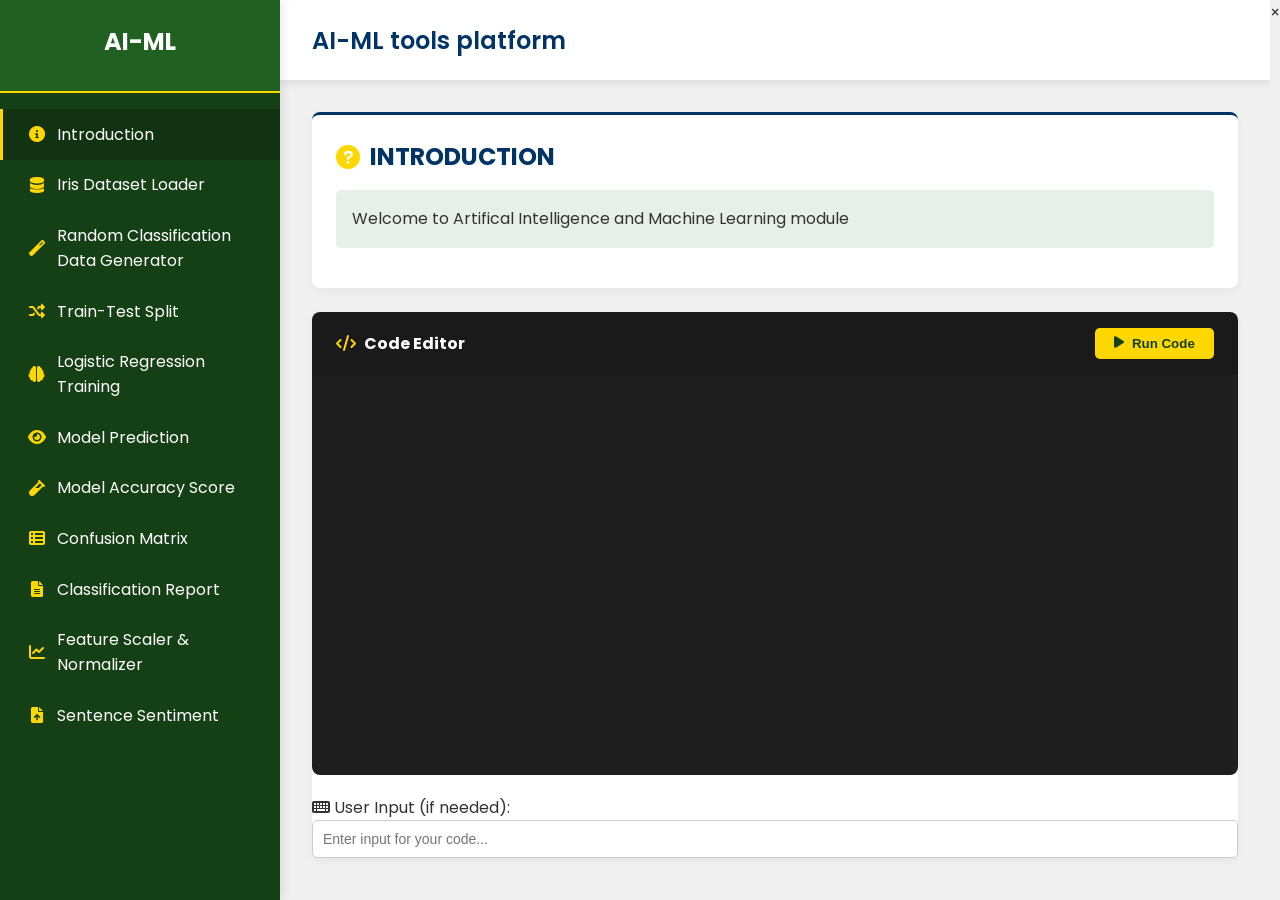
<file: aiml.html>
<!DOCTYPE html>
<html lang="en">
<head>
  <meta charset="UTF-8" />
  <meta name="viewport" content="width=device-width, initial-scale=1.0" />
  <title>Python Learning Platform</title>
  <link href="https://fonts.googleapis.com/css2?family=Poppins:wght@300;400;500;600;700&family=Fira+Code:wght@400;500&display=swap" rel="stylesheet" />
  <link rel="stylesheet" href="https://cdnjs.cloudflare.com/ajax/libs/font-awesome/6.0.0-beta3/css/all.min.css">
  <link rel="stylesheet" href="styles_AIML.css">
</head>
<body>  

  <!-- Sidebar Navigation -->
  <nav>
    <div class="nav-header">
      <h2>AI-ML</h2>
    </div>
    <div class="problem-list">
      <ul id="topics">
        <li onclick="loadQuestion('intro')" class="active" >
          <i class="fas fa-info-circle"></i><span>Introduction</span>
        </li>
        <li onclick="loadQuestion('t1')" >
          <i class="fas fa-database"></i><span>Iris Dataset Loader</span>
        </li>
        <li onclick="loadQuestion('t2')">
          <i class="fas fa-magic"></i><span>Random Classification Data Generator</span>
        </li>
        <li onclick="loadQuestion('t3')">
          <i class="fas fa-random"></i><span>Train-Test Split</span>
        </li>
        <li onclick="loadQuestion('t4')">
          <i class="fas fa-brain"></i><span>Logistic Regression Training</span>
        </li>
        <li onclick="loadQuestion('t5')">
          <i class="fas fa-eye"></i><span>Model Prediction</span>
        </li>
        <li onclick="loadQuestion('t6')">
          <i class="fas fa-vial"></i><span>Model Accuracy Score</span>
        </li>
        <li onclick="loadQuestion('t7')">
          <i class="fas fa-th-list"></i><span>Confusion Matrix</span>
        </li>
        <li onclick="loadQuestion('t8')">
          <i class="fas fa-file-alt"></i><span>Classification Report</span>
        </li>
        <li onclick="loadQuestion('t9')">
          <i class="fas fa-chart-line"></i><span>Feature Scaler & Normalizer</span>
        </li>
        <li onclick="loadQuestion('t10')">
          <i class="fas fa-file-upload"></i><span>Sentence Sentiment</span>
        </li>
      </ul>

      
    </div>       
    
  </nav>

  <!-- Main Content -->
  <div class="content">
    <div class="header">
      <h1>AI-ML tools platform</h1>
    </div>

    <div class="main-content">
      <!-- Question Area -->
      <div id="questionArea" class="question-box">
        <h2><i class="fas fa-question-circle"></i> Welcome to Python Training Camp</h2>
        <p>Select a challenge from the sidebar to begin your Python training mission.</p>
      </div>

      <!-- Code Editor -->
      <div class="code-editor">
        <div class="editor-header">
          <h3><i class="fas fa-code"></i> Code Editor</h3>
          <button class="run-btn" onclick="runCode()"><i class="fas fa-play"></i> Run Code</button>
        </div>

        <div class="editor-wrapper">
             <div id="highlighted-code" class="editor-background"></div>
             <div id="code" class="editor-foreground" contenteditable="true"></div>
        </div>
  

         <!-- Input Section -->
        <div class="input-section">
          <label for="userInput"><i class="fas fa-keyboard"></i> User Input (if needed):</label>
          <input type="text" id="userInput" placeholder="Enter input for your code...">
        </div>
      </div>

      <!-- Output -->
      <div class="output-container">
        <div class="output-header">
          <h3><i class="fas fa-terminal"></i> Output</h3>
        </div>
        <div id="output"># Your program output will appear here...</div>
      </div>
    </div>
  </div>

  <!-- Modal Dialog -->
  <div id="simpleDialog" class="modal">
    <div class="modal-content">
      <span class="close-modal" onclick="closeDialog()">&times;</span>
      <div id="dialogContent"></div>
    </div>
  </div>

  <!-- JS Scripts -->
  <script src="questions_AIML.js"></script>
  <script src="main_AIML.js"></script>
</body>
</html>
</file>
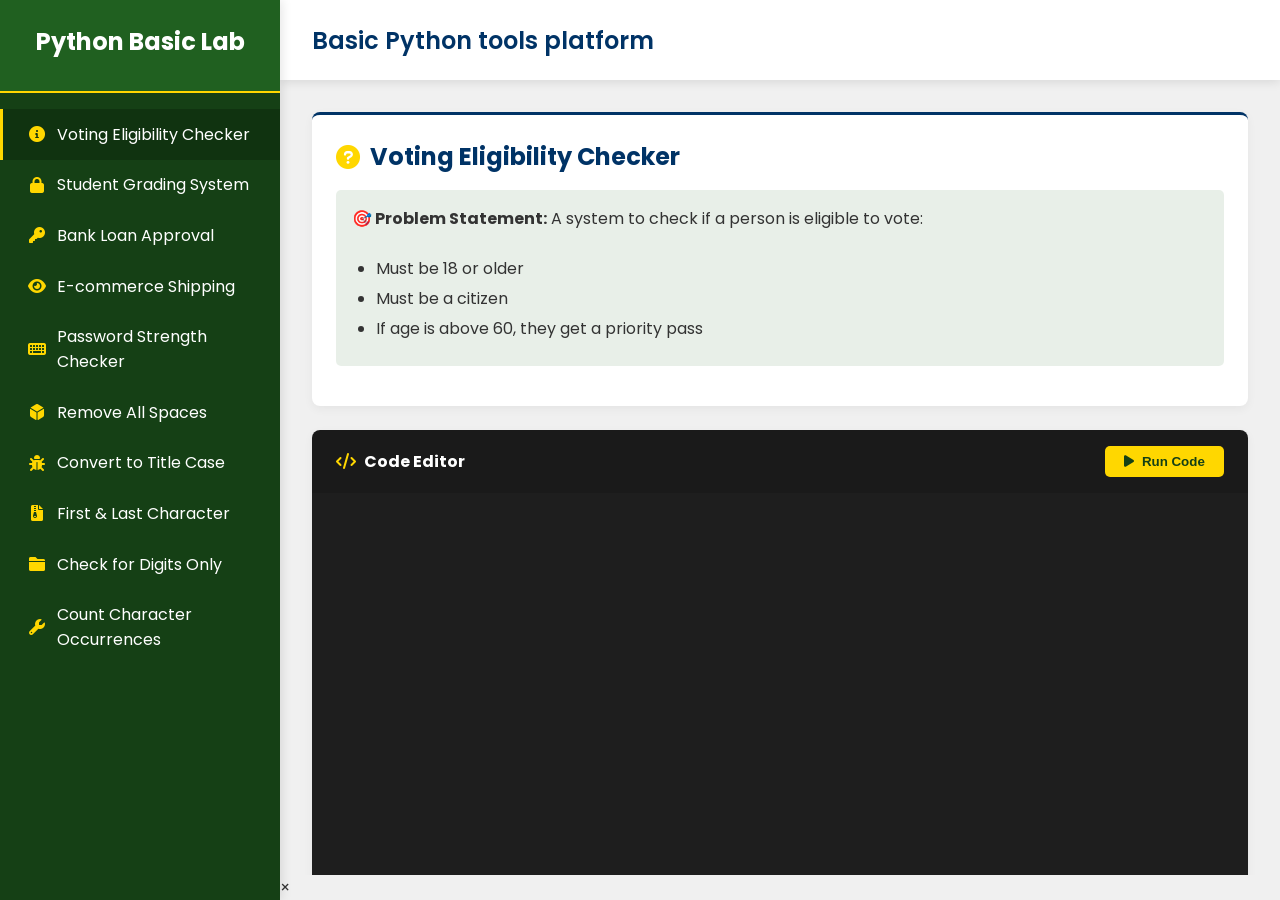
<file: basic.html>
<!DOCTYPE html>
<html lang="en">
<head>
  <meta charset="UTF-8" />
  <meta name="viewport" content="width=device-width, initial-scale=1.0" />
  <title>Python Lab</title>
  <link href="https://fonts.googleapis.com/css2?family=Poppins:wght@300;400;500;600;700&family=Fira+Code:wght@400;500&display=swap" rel="stylesheet" />
  <link rel="stylesheet" href="https://cdnjs.cloudflare.com/ajax/libs/font-awesome/6.0.0-beta3/css/all.min.css">
  <link rel="stylesheet" href="styles_basic.css">
</head>
<body>  

  <!-- Sidebar Navigation -->
  <nav>
    <div class="nav-header">
      <h2>Python Basic Lab</h2>
    </div>
    <div class="problem-list">
      <ul id="topics">
        <li onclick="loadQuestion('t1')" class="active">
          <i class="fas fa-info-circle"></i><span>Voting Eligibility Checker</span>
        </li>
        <li onclick="loadQuestion('t2')">
          <i class="fas fa-lock"></i><span>Student Grading System</span>
        </li>
        <li onclick="loadQuestion('t3')">
          <i class="fas fa-key"></i><span>Bank Loan Approval</span>
        </li>
        <li onclick="loadQuestion('t4')">
          <i class="fas fa-eye"></i><span>E-commerce Shipping</span>
        </li>
        <li onclick="loadQuestion('t5')">
          <i class="fas fa-keyboard"></i><span>Password Strength Checker</span>
        </li>
        <li onclick="loadQuestion('t6')">
          <i class="fas fa-dice-d6"></i><span>Remove All Spaces</span>
        </li>
        <li onclick="loadQuestion('t7')">
          <i class="fas fa-bug"></i><span>Convert to Title Case</span>
        </li>
        <li onclick="loadQuestion('t8')">
          <i class="fas fa-file-archive"></i><span>First & Last Character</span>
        </li>
        <li onclick="loadQuestion('t9')">
          <i class="fas fa-folder"></i><span>Check for Digits Only</span>
        </li>
        <li onclick="loadQuestion('t10')">
          <i class="fas fa-wrench"></i><span>Count Character Occurrences</span>
        </li>
       
      </ul>
    </div>       
    
  </nav>

  <!-- Main Content -->
  <div class="content">
    <div class="header">
      <h1>Basic Python tools platform</h1>
    </div>

    <div class="main-content">
      <!-- Question Area -->
      <div id="questionArea" class="question-box">
        <h2><i class="fas fa-question-circle"></i> Welcome to Python Training Camp</h2>
        <p>Select a challenge from the sidebar to begin your Python training mission.</p>
      </div>

      <!-- Code Editor -->
      <div class="code-editor">
        <div class="editor-header">
          <h3><i class="fas fa-code"></i> Code Editor</h3>
          <button class="run-btn" onclick="runCode()"><i class="fas fa-play"></i> Run Code</button>
        </div>

        <div class="editor-wrapper">
             <div id="highlighted-code" class="editor-background"></div>
             <div id="code" class="editor-foreground" contenteditable="true"></div>
        </div>
        <div id="inputModal" class="input-modal">
    <div class="input-modal-content">
      <h3 id="inputPrompt">Enter your input:</h3>
      <textarea id="userInputBox" rows="4"></textarea>
      <div class="input-modal-buttons">
        <button id="cancelInput" onclick="cancelInput()">Cancel</button>
        <button id="submitInput" onclick="submitInput()">Submit</button>
      </div>
    </div>
  </div>
        

  

      

        

      <!-- Output -->
      <div class="output-container">
        <div class="output-header">
          <h3><i class="fas fa-terminal"></i> Output</h3>
        </div>
        <div id="output"># Your program output will appear here...</div>
      </div>
    </div>
  </div>

  <!-- Modal Dialog -->
  <div id="simpleDialog" class="modal">
    <div class="modal-content">
      <span class="close-modal" onclick="closeDialog()">&times;</span>
      <div id="dialogContent"></div>
    </div>
  </div>

  <!-- JS Scripts -->
  <script src="questions_basic.js"></script>
  <script src="main_basic.js"></script>
</body>
</html>
</file>
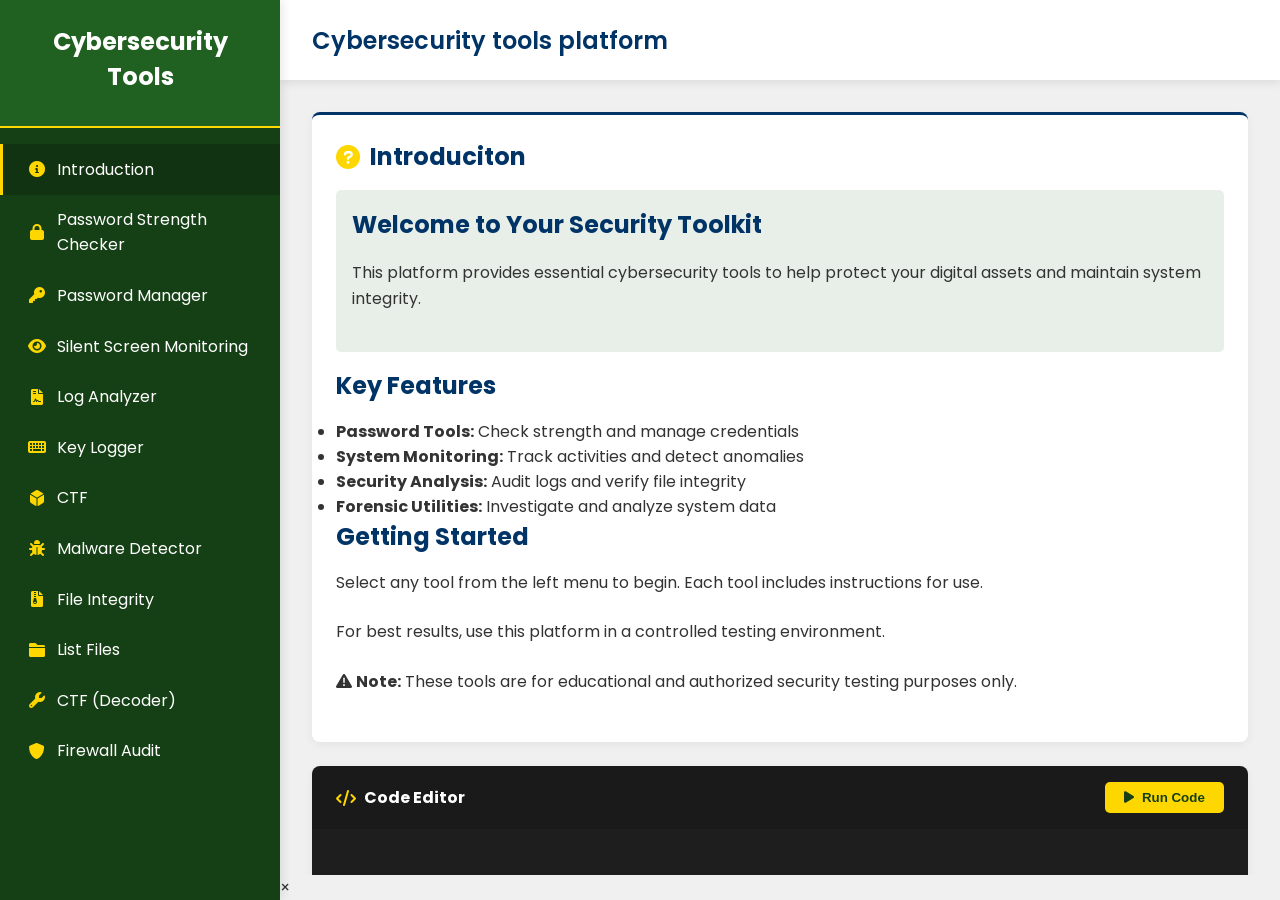
<file: cybersec.html>
<!DOCTYPE html>
<html lang="en">
<head>
  <meta charset="UTF-8" />
  <meta name="viewport" content="width=device-width, initial-scale=1.0" />
  <title>Python Learning Platform</title>
  <link href="https://fonts.googleapis.com/css2?family=Poppins:wght@300;400;500;600;700&family=Fira+Code:wght@400;500&display=swap" rel="stylesheet" />
  <link rel="stylesheet" href="https://cdnjs.cloudflare.com/ajax/libs/font-awesome/6.0.0-beta3/css/all.min.css">
  <link rel="stylesheet" href="styles_cybersec.css">
</head>
<body>  

  <!-- Sidebar Navigation -->
  <nav>
    <div class="nav-header">
      <h2>Cybersecurity Tools</h2>
    </div>
    <div class="problem-list">
      <ul id="topics">
        <li onclick="loadQuestion('intro')" class="active">
          <i class="fas fa-info-circle"></i><span>Introduction</span>
        </li>
        <li onclick="loadQuestion('password_strength')">
          <i class="fas fa-lock"></i><span>Password Strength Checker</span>
        </li>
        <li onclick="loadQuestion('password_manager')">
          <i class="fas fa-key"></i><span>Password Manager</span>
        </li>
        <li onclick="loadQuestion('silent_screen_monitor')">
          <i class="fas fa-eye"></i><span>Silent Screen Monitoring</span>
        </li>
        <li onclick="loadQuestion('log_analyzer')">
          <i class="fas fa-file-contract"></i><span>Log Analyzer</span>
        </li>
        <li onclick="loadQuestion('t5')">
          <i class="fas fa-keyboard"></i><span>Key Logger</span>
        </li>
        <li onclick="loadQuestion('t6')">
          <i class="fas fa-dice-d6"></i><span>CTF</span>
        </li>
        <li onclick="loadQuestion('t7')">
          <i class="fas fa-bug"></i><span>Malware Detector</span>
        </li>
        <li onclick="loadQuestion('t8')">
          <i class="fas fa-file-archive"></i><span>File Integrity</span>
        </li>
        <li onclick="loadQuestion('t9')">
          <i class="fas fa-folder"></i><span>List Files</span>
        </li>
        
    
        <li onclick="loadQuestion('t12')">
          <i class="fas fa-wrench"></i><span>CTF (Decoder)</span>
        </li>
        <li onclick="loadQuestion('t13')">
          <i class="fas fa-shield-alt"></i><span>Firewall Audit</span>
        </li>
      </ul>
    </div>       
    
  </nav>

  <!-- Main Content -->
  <div class="content">
    <div class="header">
      <h1>Cybersecurity tools platform</h1>
    </div>

    <div class="main-content">
      <!-- Question Area -->
      <div id="questionArea" class="question-box">
        <h2><i class="fas fa-question-circle"></i> Welcome to Python Training Camp</h2>
        <p>Select a challenge from the sidebar to begin your Python training mission.</p>
      </div>

      <!-- Code Editor -->
      <div class="code-editor">
        <div class="editor-header">
          <h3><i class="fas fa-code"></i> Code Editor</h3>
          <button class="run-btn" onclick="runCode()"><i class="fas fa-play"></i> Run Code</button>
        </div>

        <div class="editor-wrapper">
             <div id="highlighted-code" class="editor-background"></div>
             <div id="code" class="editor-foreground" contenteditable="true"></div>
        </div>
  

         <!-- Input Section -->
        

      <!-- Output -->
      <div class="output-container">
        <div class="output-header">
          <h3><i class="fas fa-terminal"></i> Output</h3>
        </div>
        <div id="output"># Your program output will appear here...</div>
      </div>
    </div>
  </div>

  <!-- Modal Dialog -->
  <div id="simpleDialog" class="modal">
    <div class="modal-content">
      <span class="close-modal" onclick="closeDialog()">&times;</span>
      <div id="dialogContent"></div>
    </div>
  </div>

  <!-- JS Scripts -->
  <script src="questions_cybersec.js"></script>
  <script src="main_cybersec.js"></script>
</body>
</html>
</file>
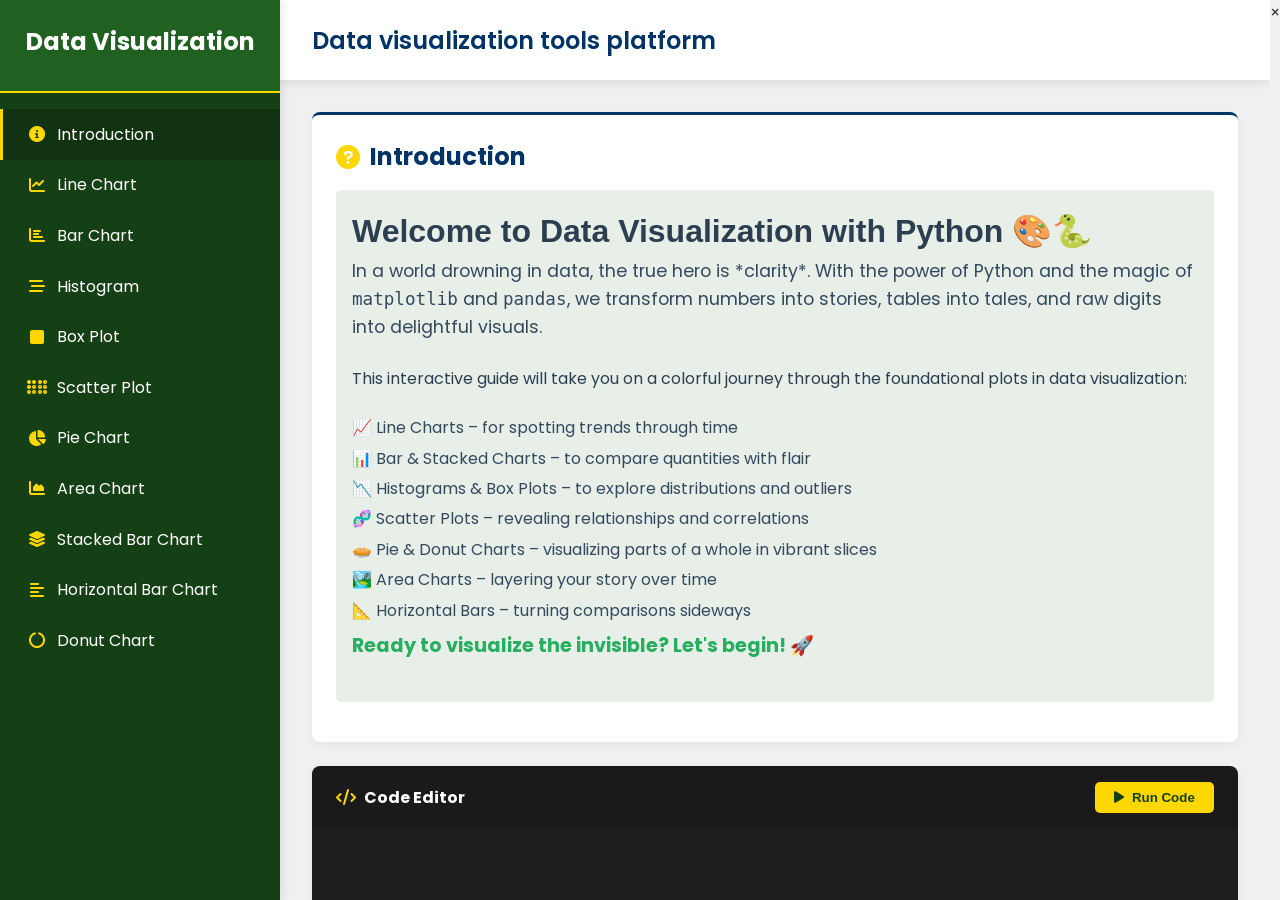
<file: data.html>
<!DOCTYPE html>
<html lang="en">
<head>
  <meta charset="UTF-8" />
  <meta name="viewport" content="width=device-width, initial-scale=1.0" />
  <title>Python Learning Platform</title>
  <link href="https://fonts.googleapis.com/css2?family=Poppins:wght@300;400;500;600;700&family=Fira+Code:wght@400;500&display=swap" rel="stylesheet" />
  <link rel="stylesheet" href="https://cdnjs.cloudflare.com/ajax/libs/font-awesome/6.0.0-beta3/css/all.min.css">
  <link rel="stylesheet" href="styles_data.css">
</head>
<body>  

  <!-- Sidebar Navigation -->
  <nav>
    <div class="nav-header">
      <h2>Data Visualization</h2>
    </div>
    <div class="problem-list">
      <ul id="topics">
        <li onclick="loadQuestion('intro')" class="active">
  <i class="fas fa-info-circle"></i><span>Introduction</span>
</li>
<li onclick="loadQuestion('t1')">
  <i class="fas fa-chart-line"></i><span>Line Chart</span>
</li>
<li onclick="loadQuestion('t2')">
  <i class="fas fa-chart-bar"></i><span>Bar Chart</span>
</li>
<li onclick="loadQuestion('t3')">
  <i class="fas fa-stream"></i><span>Histogram</span>
</li>
<li onclick="loadQuestion('t4')">
  <i class="fas fa-square"></i><span>Box Plot</span>
</li>
<li onclick="loadQuestion('t5')">
  <i class="fas fa-braille"></i><span>Scatter Plot</span>
</li>
<li onclick="loadQuestion('t6')">
  <i class="fas fa-chart-pie"></i><span>Pie Chart</span>
</li>
<li onclick="loadQuestion('t7')">
  <i class="fas fa-chart-area"></i><span>Area Chart</span>
</li>
<li onclick="loadQuestion('t8')">
  <i class="fas fa-layer-group"></i><span>Stacked Bar Chart</span>
</li>
<li onclick="loadQuestion('t9')">
  <i class="fas fa-align-left"></i><span>Horizontal Bar Chart</span>
</li>
<li onclick="loadQuestion('t10')">
  <i class="fas fa-circle-notch"></i><span>Donut Chart</span>
</li>

      </ul>

      
    </div>       
    
  </nav>

  <!-- Main Content -->
  <div class="content">
    <div class="header">
      <h1>Data visualization tools platform</h1>
    </div>

    <div class="main-content">
      <!-- Question Area -->
      <div id="questionArea" class="question-box">
        <h2><i class="fas fa-question-circle"></i> Welcome to Python Training Camp</h2>
        <p>Select a challenge from the sidebar to begin your Python training mission.</p>
      </div>

      <!-- Code Editor -->
      <div class="code-editor">
        <div class="editor-header">
          <h3><i class="fas fa-code"></i> Code Editor</h3>
          <button class="run-btn" onclick="runCode()"><i class="fas fa-play"></i> Run Code</button>
        </div>

        <div class="editor-wrapper">
             <div id="highlighted-code" class="editor-background"></div>
             <div id="code" class="editor-foreground" contenteditable="true"></div>
        </div>
  

         <!-- Input Section -->
       
      </div>

      <!-- Output -->
      <div class="output-container">
        <div class="output-header">
          <h3><i class="fas fa-terminal"></i> Output</h3>
        </div>
        <div id="output"># Your program output will appear here...</div>
      </div>
    </div>
  </div>

  <!-- Modal Dialog -->
  <div id="simpleDialog" class="modal">
    <div class="modal-content">
      <span class="close-modal" onclick="closeDialog()">&times;</span>
      <div id="dialogContent"></div>
    </div>
  </div>

  <!-- JS Scripts -->
  <script src="questions_data.js"></script>
  <script src="main_data.js"></script>
</body>
</html>
</file>
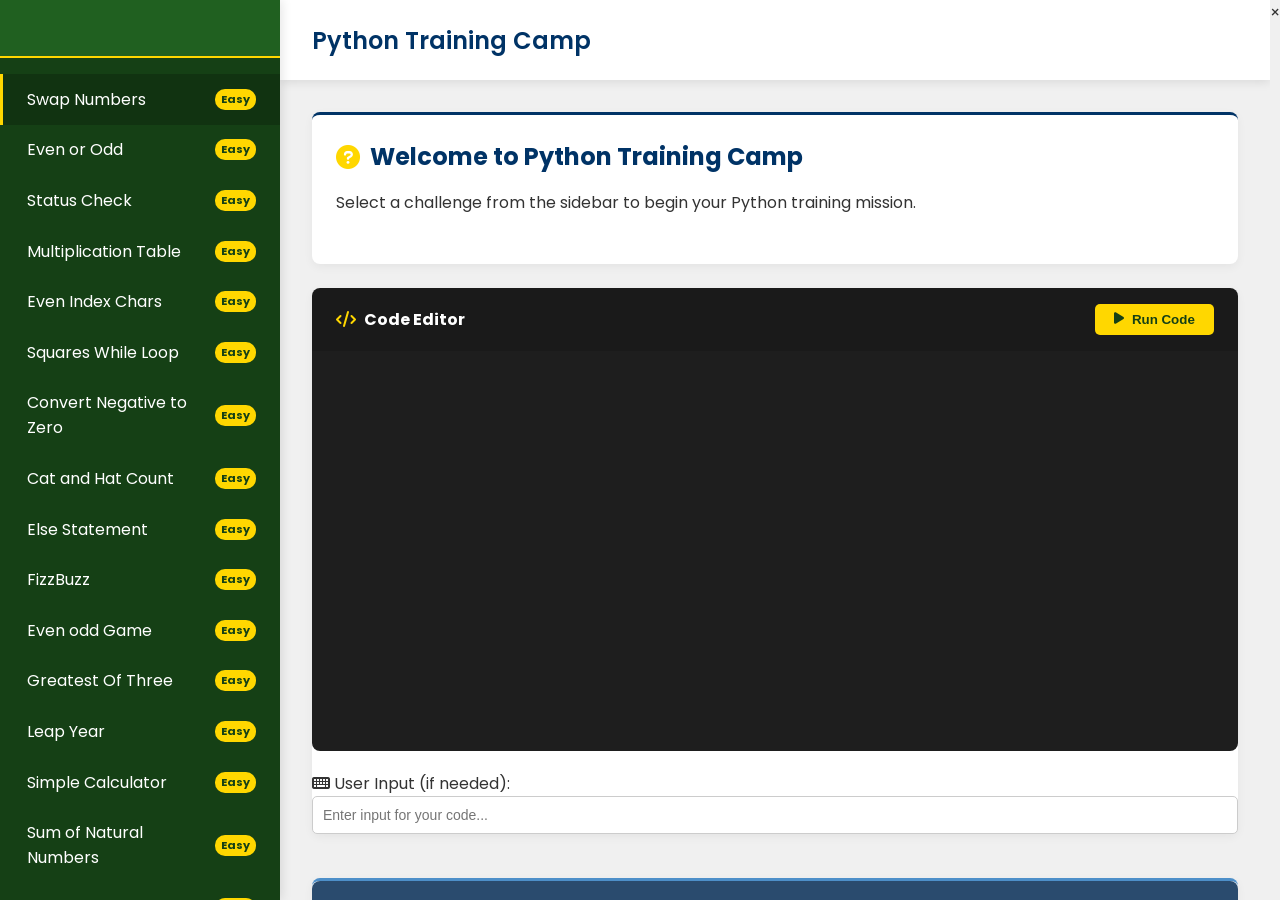
<file: practice.html>
<!DOCTYPE html>
<html lang="en">
<head>
  <meta charset="UTF-8" />
  <meta name="viewport" content="width=device-width, initial-scale=1.0" />
  <title>Python Learning Platform</title>
  <link href="https://fonts.googleapis.com/css2?family=Poppins:wght@300;400;500;600;700&family=Fira+Code:wght@400;500&display=swap" rel="stylesheet" />
  <link rel="stylesheet" href="https://cdnjs.cloudflare.com/ajax/libs/font-awesome/6.0.0-beta3/css/all.min.css">
  <link rel="stylesheet" href="styles.css">
</head>
<body>  

  <!-- Sidebar Navigation -->
  <nav>
    <div class="nav-header">
      <h2></h2>
    </div>
    <div class="problem-list">
        <ul id="topics">
      <li onclick="loadQuestion('q1')" class="active">
        <span>Swap Numbers</span>
        <div class="badge">Easy</div>
      </li>
      <li onclick="loadQuestion('q2')">
        <span>Even or Odd</span>
        <div class="badge">Easy</div>
      </li>
      <li onclick="loadQuestion('q3')">
        <span>Status Check</span>
        <div class="badge">Easy</div>
      </li>
      <li onclick="loadQuestion('q4')">
        <span>Multiplication Table</span>
        <div class="badge">Easy</div>
      </li>
      <li onclick="loadQuestion('q5')">
        <span>Even Index Chars</span>
        <div class="badge">Easy</div>
      </li>
      <li onclick="loadQuestion('q6')">
        <span>Squares While Loop</span>
        <div class="badge">Easy</div>
      </li>
      <li onclick="loadQuestion('q7')">
        <span>Convert Negative to Zero</span>
        <div class="badge">Easy</div>
      </li>
      <li onclick="loadQuestion('q8')">
        <span>Cat and Hat Count</span>
        <div class="badge">Easy</div>
      </li>
      <li onclick="loadQuestion('q9')">
        <span>Else Statement</span>
        <div class="badge">Easy</div>
      </li>
      <li onclick="loadQuestion('q10')">
        <span>FizzBuzz</span>
        <div class="badge">Easy</div>
        <li onclick="loadQuestion('q11')">
          <span>Even odd Game</span>
          <div class="badge">Easy</div>
          <li onclick="loadQuestion('q12')">
            <span>Greatest Of Three</span>
            <div class="badge">Easy</div>
            <li onclick="loadQuestion('q13')">
              <span>Leap Year</span>
              <div class="badge">Easy</div>
              <li onclick="loadQuestion('q14')">
                <span>Simple Calculator</span>
                <div class="badge">Easy</div>
                <li onclick="loadQuestion('q15')">
                  <span>Sum of Natural Numbers </span>
                  <div class="badge">Easy</div>
                  <li onclick="loadQuestion('q16')">
                    <span>Closest Number</span>
                    <div class="badge">Easy</div>
                    <li onclick="loadQuestion('q17')">
                      <span>The Dice Problem </span>
                      <div class="badge">Easy</div>
                      <li onclick="loadQuestion('q18')">
                        <span>Overlapping Rectangles</span>
                        <div class="badge">Easy</div>
                        <li onclick="loadQuestion('q19')">
                          <span>Last Digit of a Number</span>
                          <div class="badge">Easy</div>
                          <li onclick="loadQuestion('q20')">
                            <span>Int Str</span>
                            <div class="badge">Easy</div>
                            <li onclick="loadQuestion('q21')">
                              <span>Check the Status</span>
                              <div class="badge">Easy</div>
                              <li onclick="loadQuestion('q22')">
                                <span>Type Conversion</span>
                                <div class="badge">Easy</div>
                                <li onclick="loadQuestion('q23')">
                                  <span>Bitwise Operator</span>
                                  <div class="badge">Easy</div>
                                  <li onclick="loadQuestion('q24')">
                                    <span>Multipriting</span>
                                    <div class="badge">Easy</div>
                                    <li onclick="loadQuestion('q25')">
                                      <span>Arithmetic Operator</span>
                                      <div class="badge">Easy</div>
                                      <li onclick="loadQuestion('q26')">
                                        <span>Modulo Task</span>
                                        <div class="badge">Easy</div>
                                        <li onclick="loadQuestion('q27')">
                                          <span>For Loop </span>
                                          <div class="badge">Medium</div>
                                          <li onclick="loadQuestion('q28')">
                                            <span>While Loop</span>
                                            <div class="badge">Medium</div>
                                            <li onclick="loadQuestion('q29')">
                                              <span>Table Difference </span>
                                              <div class="badge">Medium</div>
                                              <li onclick="loadQuestion('q30')">
                                                <span>Print Square Wall</span>
                                                <div class="badge">Medium</div>
                                                <li onclick="loadQuestion('q31')">
                                                  <span>Right Angled Triangle </span>
                                                  <div class="badge">Medium</div>
                                                  <li onclick="loadQuestion('q32')">
                                                    <span>Right Angled Triangle </span>
                                                    <div class="badge">Medium</div>
                                                    <li onclick="loadQuestion('q33')">
                                                      <span>Right Angled Triangle (b)</span>
                                                      <div class="badge">Medium</div>
                                                      <li onclick="loadQuestion('q34')">
                                                        <span>Inverted Right Angled Triangle </span>
                                                        <div class="badge">Medium</div>
                                                        <li onclick="loadQuestion('q35')">
                                                          <span>Factorial </span>
                                                          <div class="badge">Medium</div>
                                                          <li onclick="loadQuestion('q36')">
                                                            <span>Divisor </span>
                                                            <div class="badge">Medium</div>
                                                            <li onclick="loadQuestion('q37')">
                                                              <span>Check Prime</span>
                                                              <div class="badge">Medium</div>
                                                              <li onclick="loadQuestion('q38')">
                                                                <span>Fibonacci Series </span>
                                                                <div class="badge">Medium</div>
                                                                <li onclick="loadQuestion('q39')">
                                                                  <span>G C D </span>
                                                                  <div class="badge">Medium</div>
                                                                  <li onclick="loadQuestion('q40')">
                                                                    <span>L C M </span>
                                                                    <div class="badge">Medium</div>
                                                                    <li onclick="loadQuestion('q41')">
                                                                      <span>Pattern X </span>
                                                                      <div class="badge">Medium</div>
                                                                      <li onclick="loadQuestion('q42')">
                                                                        <span> Armstrong Number</span>
                                                                        <div class="badge"> Medium</div>
                                                                        <li onclick="loadQuestion('q43')">
                                                                          <span>No of bits </span>
                                                                          <div class="badge">Medium</div>
                                                                          <li onclick="loadQuestion('q44')">
                                                                            <span>Perfect Number</span>
                                                                            <div class="badge">Medium</div>
                                                                            <li onclick="loadQuestion('q45')">
                                                                              <span>Evaluate Formula </span>
                                                                              <div class="badge">Medium</div>
                                                                              <li onclick="loadQuestion('q46')">
                                                                                <span>AP </span>
                                                                                <div class="badge">Medium</div>
                                                                                <li onclick="loadQuestion('q47')">
                                                                                  <span>GP</span>
                                                                                  <div class="badge">Medium</div>
                                                                                  <li onclick="loadQuestion('q48')">
                                                                                    <span>Celsius to Farenhiet </span>
                                                                                    <div class="badge">Medium</div>
                                                                                    <li onclick="loadQuestion('q49')">
                                                                                      <span>Sum of AP</span>
                                                                                      <div class="badge">Medium</div>
                                                                                      <li onclick="loadQuestion('q50')">
                                                                                        <span>Adam's Number </span>
                                                                                        <div class="badge">Medium</div>
                                                                                        <li onclick="loadQuestion('q51')">
                                                                                          <span>Subtract 1 using Bitwise Operator  </span>
                                                                                          <div class="badge">Medium</div>
                                                                                          <li onclick="loadQuestion('q52')">
                                                                                            <span>Decimal to Binary </span>
                                                                                            <div class="badge">Medium</div>
                                                                                            <li onclick="loadQuestion('q53')">
                                                                                              <span>LCM & GCD </span>
                                                                                              <div class="badge">Medium</div>
                                                                                              <li onclick="loadQuestion('q54')">
                                                                                                <span>String Duplicate Removal </span>
                                                                                                <div class="badge">Hard</div>
                                                                                                <li onclick="loadQuestion('q55')">
                                                                                                  <span>Union of Arrays</span>
                                                                                                  <div class="badge">Hard</div>
                                                                                                  <li onclick="loadQuestion('q56')">
                                                                                                    <span>Create Acronyms Using Python</span>
                                                                                                    <div class="badge">Hard</div>
                                                                                                    <li onclick="loadQuestion('q57')">
                                                                                                      <span>Anagram </span>
                                                                                                      <div class="badge">Hard</div>
                                                                                                      <li onclick="loadQuestion('q58')">
                                                                                                        <span>Type of IP Address using Regex </span>
                                                                                                        <div class="badge">Hard</div>
                                                                                                        <li onclick="loadQuestion('q59')">
                                                                                                          <span>Password Validation using Regex </span>
                                                                                                          <div class="badge">Hard</div>
                                                                                                          <li onclick="loadQuestion('q60')">
                                                                                                            <span>Phone Number Extraction </span>
                                                                                                            <div class="badge">Hard</div>
                                                                                                            <li onclick="loadQuestion('61')">
                                                                                                              <span>Password Strength Checker </span>
                                                                                                              <div class="badge">Hard</div>
                                                                                                              
                                                                  
      </li>
    </ul>
      
    </div>       
    
  </nav>

  <!-- Main Content -->
  <div class="content">
    <div class="header">
      <h1>Python Training Camp</h1>
    </div>

    <div class="main-content">
      <!-- Question Area -->
      <div id="questionArea" class="question-box">
        <h2><i class="fas fa-question-circle"></i> Welcome to Python Training Camp</h2>
        <p>Select a challenge from the sidebar to begin your Python training mission.</p>
      </div>

      <!-- Code Editor -->
      <div class="code-editor">
        <div class="editor-header">
          <h3><i class="fas fa-code"></i> Code Editor</h3>
          <button class="run-btn" onclick="runCode()"><i class="fas fa-play"></i> Run Code</button>
        </div>

        <div class="editor-wrapper">
             <div id="highlighted-code" class="editor-background"></div>
             <div id="code" class="editor-foreground" contenteditable="true"></div>
        </div>
  

         <!-- Input Section -->
        <div class="input-section">
          <label for="userInput"><i class="fas fa-keyboard"></i> User Input (if needed):</label>
          <input type="text" id="userInput" placeholder="Enter input for your code...">
        </div>
      </div>

      <!-- Output -->
      <div class="output-container">
        <div class="output-header">
          <h3><i class="fas fa-terminal"></i> Output</h3>
        </div>
        <div id="output"># Your program output will appear here...</div>
      </div>
    </div>
  </div>

  <!-- Modal Dialog -->
  <div id="simpleDialog" class="modal">
    <div class="modal-content">
      <span class="close-modal" onclick="closeDialog()">&times;</span>
      <div id="dialogContent"></div>
    </div>
  </div>

  <!-- JS Scripts -->
  <script>
    
  </script>
  <script src="main.js"></script>
</body>
</html>
</file>
<file: styles_AIML.css>
:root {
    --military-green: #206020;
    --dark-green: #154015;
    --navy-blue: #003366;
    --airforce-blue: #2a4b6e;
    --sky-blue: #4d8fc9;
    --gold: #FFD700;
    --gold-braid: #c9a53d;
    --alert-red: #a30000;
    --light-gray: #f0f0f0;
    --khaki-light: #f0e6d2;
    --dark-gray: #333333;
    --combat-black: #1a1a1a;
    --sidebar-width: 280px;
    --header-height: 80px;
  }
  
  * { 
    margin: 0; 
    padding: 0; 
    box-sizing: border-box; 
  }
  
  body { 
    font-family: 'Poppins', sans-serif; 
    background: var(--light-gray); 
    display: flex; 
    height: auto;

    overflow-y: auto; 
    color: var(--dark-gray);
  }
  
  nav { 
    width: var(--sidebar-width); 
    background: var(--dark-green); 
    color: white; 
    height: 100vh;
    display: flex;
    flex-direction: column;
    box-shadow: 2px 0 10px rgba(0,0,0,0.1);
    z-index: 10;
  }
  
  .nav-header { 
    padding: 1.5rem;
    background: var(--military-green);
    border-bottom: 2px solid var(--gold);
  }
  
  .nav-header h2 { 
    font-size: 1.5rem; 
    margin-bottom: 0.5rem; 
    text-align: center; 
    color: white;
  }
  
  .problem-list { 
    flex: 1; 
    overflow-y: auto; 
    padding: 1rem 0;
  }
  
  .problem-list ul { 
    list-style: none; 
  }
  
  .problem-list li { 
    padding: 0.8rem 1.5rem; 
    cursor: pointer; 
    transition: all 0.3s ease;
    border-left: 3px solid transparent;
    display: flex;
    align-items: center;
  }
  
  .problem-list li:hover { 
    background: rgba(255,255,255,0.1); 
    border-left: 3px solid var(--gold);
  }
  
  .problem-list li.active { 
    background: rgba(0,0,0,0.2); 
    border-left: 3px solid var(--gold);
  }
  
  .problem-list li i { 
    margin-right: 10px; 
    color: var(--gold); 
    width: 20px;
    text-align: center;
  }
  
  .problem-list li span { 
    flex: 1; 
  }
  
  .problem-list li .badge { 
    background: var(--gold); 
    color: var(--dark-green); 
    padding: 2px 6px; 
    border-radius: 10px; 
    font-size: 0.7rem; 
    font-weight: bold;
  }
  
  .content { 
    flex: 1; 
    display: flex; 
    flex-direction: column; 
    height: 100vh; 
    overflow: hidden;
  }
  
  .header { 
    height: var(--header-height); 
    background: white; 
    box-shadow: 0 2px 10px rgba(0,0,0,0.1); 
    display: flex; 
    align-items: center; 
    justify-content: space-between; 
    padding: 0 2rem; 
    z-index: 5;
  }
  
  .header h1 { 
    color: var(--navy-blue); 
    font-size: 1.5rem; 
    font-weight: 600;
  }
  
  .main-content { 
    flex: 1; 
    overflow-y: auto; 
    padding: 2rem; 
    display: flex; 
    flex-direction: column;
    gap: 1.5rem;
  }
  
  .question-box { 
    background: white; 
    padding: 1.5rem; 
    border-radius: 8px; 
    box-shadow: 0 3px 10px rgba(0,0,0,0.05);
    border-top: 3px solid var(--navy-blue);
  }
  
  .question-box h2 { 
    color: var(--navy-blue); 
    margin-bottom: 1rem; 
    display: flex; 
    align-items: center;
  }
  
  .question-box h2 i { 
    margin-right: 10px; 
    color: var(--gold);
  }
  
  .question-box p { 
    line-height: 1.6; 
    margin-bottom: 1.5rem;
  }
  
  .code-editor {
  width: 100%;
  display: flex;
  flex-direction: column;
  background: white;
  border-radius: 8px;
  box-shadow: 0 3px 10px rgba(0,0,0,0.05);
  margin-bottom: 20px;
  }
  .editor-wrapper {
  position: relative;
  height: 400px; /* Fixed height */
  overflow: auto;
  background: #1e1e1e;
  border-radius: 0 0 8px 8px;
}

/* Background layer for highlighting */
.editor-background {
  position: absolute;
  top: 0;
  left: 0;
  right: 0;
  min-height: 100%;
  padding: 15px;
  font-family: 'Fira Code', monospace;
  font-size: 14px;
  line-height: 1.5;
  white-space: pre;
  tab-size: 4;
  color: #d4d4d4;
  pointer-events: none;
  overflow: visible;
}
.editor-foreground {
  position: absolute;
  top: 0;
  left: 0;
  right: 0;
  min-height: 100%;
  padding: 15px;
  font-family: 'Fira Code', monospace;
  font-size: 14px;
  line-height: 1.5;
  white-space: pre;
  tab-size: 4;
  color: transparent;
  caret-color: white;
  background: transparent;
  outline: none;
  resize: none;
  overflow: auto;
}

  
  .editor-header { 
    padding: 1rem 1.5rem; 
    background: var(--combat-black); 
    color: white; 
    border-radius: 8px 8px 0 0; 
    display: flex; 
    justify-content: space-between; 
    align-items: center;
  }
  
  .editor-header h3 { 
    font-size: 1rem; 
    display: flex; 
    align-items: center;
  }
  
  .editor-header h3 i { 
    color: var(--gold); 
    margin-right: 8px;
  }
  
  .run-btn { 
    background: var(--gold); 
    color: var(--dark-green); 
    border: none; 
    padding: 0.5rem 1.2rem; 
    border-radius: 5px; 
    cursor: pointer; 
    font-weight: 600; 
    transition: all 0.3s;
    display: inline-flex;
    align-items: center;
  }
  
  .run-btn i { 
    margin-right: 8px;
  }
  
  .run-btn:hover { 
    background: var(--gold-braid); 
    transform: translateY(-2px);
  }
  
  textarea { 
    flex: 1; 
    padding: 1rem; 
    font-family: 'Courier New', monospace; 
    font-size: 0.95rem; 
    border: none; 
    resize: none; 
    outline: none; 
    background: var(--combat-black); 
    color: #7fdb7f;
    line-height: 1.5;
  }
  
  .input-area { 
    padding: 0.8rem 1rem; 
    background: var(--dark-gray); 
    border-radius: 0 0 8px 8px;
  }
  
  .input-area label { 
    display: block; 
    color: white; 
    margin-bottom: 0.5rem; 
    font-size: 0.9rem;
  }
  
  .input-area input { 
    width: 100%; 
    padding: 0.6rem; 
    border-radius: 4px; 
    border: none; 
    font-family: 'Courier New', monospace;
  }
  
  .output-container { 
    height: 400px;
    background: white; 
    border-radius: 8px; 
    box-shadow: 0 3px 10px rgba(0,0,0,0.05);
    border-top: 3px solid var(--sky-blue);
  }
  
  .output-header { 
    padding: 1rem 1.5rem; 
    background: var(--airforce-blue); 
    color: white; 
    border-radius: 8px 8px 0 0; 
    display: flex; 
    align-items: center;
  }
  
  .output-header h3 { 
    font-size: 1rem; 
    display: flex; 
    align-items: center;
  }
  
  .output-header h3 i { 
    color: var(--gold); 
    margin-right: 8px;
  }
  
  #output { 
    min-height: 120px; 
    max-height: 200px; 
    overflow-y: auto; 
    padding: 1rem; 
    background: var(--combat-black); 
    color: #7fdb7f; 
    font-family: 'Courier New', monospace; 
    white-space: pre-wrap; 
    border-radius: 0 0 8px 8px;
    line-height: 1.5;
  }
  
  .success-message {
    color: var(--gold);
    font-weight: bold;
    margin-top: 0.5rem;
  }
  
  .error-message {
    color: var(--alert-red);
    font-weight: bold;
    margin-top: 0.5rem;
  }
  
  .description-btn {
    background: var(--military-green);
    color: white;
    border: none;
    padding: 0.6rem 1.2rem;
    border-radius: 5px;
    cursor: pointer;
    font-weight: 500;
    transition: all 0.3s;
    display: inline-flex;
    align-items: center;
    margin-top: 0.5rem;
  }
  
  .description-btn:hover {
    background: var(--dark-green);
    transform: translateY(-2px);
  }
  
  .description-btn i {
    margin-right: 8px;
  }
  .question-description {
    padding: 1rem;
    background-color: rgba(32, 96, 32, 0.1);
    border-radius: 5px;
    margin: 1rem 0;
    line-height: 1.6;
  }
  
  .question-description h4 {
    color: var(--navy-blue);
    margin: 0.5rem 0;
  }
  
  .question-description ul {
    padding-left: 1.5rem;
    margin: 0.5rem 0;
  }
  
  .question-description li {
    margin-bottom: 0.3rem;
  }
  
  
  @media (max-width: 768px) {
    :root {
      --sidebar-width: 240px;
    }
    
    .header h1 {
      font-size: 1.2rem;
    }
    
    .main-content {
      padding: 1rem;
    }
    
    .modal-content {
      width: 90%;
    }
  }

    .encoding-methods {
  display: grid;
  grid-template-columns: repeat(auto-fill, minmax(200px, 1fr));
  gap: 1rem;
  margin: 1rem 0;
}

.method {
  background: rgba(32, 96, 32, 0.1);
  padding: 0.8rem;
  border-radius: 5px;
  border-left: 3px solid var(--military-green);
}

.method h6 {
  color: var(--navy-blue);
  margin-top: 0;
  margin-bottom: 0.5rem;
}

.method p {
  margin: 0;
  font-size: 0.9rem;
}

/* Usage steps */
.usage-steps {
  padding-left: 1.5rem;
}

.usage-steps li {
  margin-bottom: 0.5rem;
  position: relative;
}

/* Library list */
.library-list {
  display: grid;
  grid-template-columns: repeat(auto-fill, minmax(150px, 1fr));
  gap: 0.5rem;
  padding-left: 1rem;
  margin: 0.5rem 0;
}

.library-list li {
  background: rgba(0, 51, 102, 0.1);
  padding: 0.3rem 0.5rem;
  border-radius: 4px;
  margin-bottom: 0;
  font-size: 0.9rem;

    
  }
   .intro-page {
      padding: 20px;
      max-width: 800px;
      margin: 0 auto;
      line-height: 1.6;
    }
    .intro-page h1 {
      color: #2c3e50;
      margin-bottom: 20px;
    }
    .intro-page p {
      margin-bottom: 15px;
    }
    .start-btn {
      background-color: #3498db;
      color: white;
      border: none;
      padding: 10px 20px;
      border-radius: 5px;
      cursor: pointer;
      font-size: 16px;
      margin-top: 20px;
    }
    .start-btn:hover {
      background-color: #2980b9;
    }
    .hide {
      display: none;
    }
    .intro-content {
      padding: 20px;
      line-height: 1.6;
    }
    .intro-content h1 {
      color: #2c3e50;
      margin-bottom: 20px;
    }
    .intro-content p {
      margin-bottom: 15px;
    }
   
    .hide-editor .output-container {
      display: none;
    }
    .scrollable-code {
      width: 100%;
      height: 300px;
  resize: vertical;
  overflow-y: auto;
  font-family: 'Courier New', monospace;
  font-size: 14px;
  padding: 10px;
  border-radius: 5px;
  background-color: #1e1e1e;
  color: #fff;
 
}

.input-section {
  margin-top: 20px;
}

.input-section input {
  width: 100%;
  padding: 10px;
  font-size: 14px;
  border-radius: 5px;
  border: 1px solid #ccc;
}
/* Editor Styles */
.python-editor {
  z-index: 2;
  background: transparent;
  color: transparent;
  caret-color: white; /* Visible cursor */
  resize: none;
  border: none;
  outline: none;
  white-space: pre;
  overflow: auto;
  white-space: pre;
  word-wrap: normal; /* Prevent line wrapping */

}



/* Output Improvements */
#output {
  white-space: pre-wrap;
  font-family: 'Fira Code', monospace;
  padding: 15px;
  background: #1e1e1e;
  color: #d4d4d4;
  border-radius: 4px;
  margin-top: 10px;
  max-height: 400px;
  overflow-y: auto;
  line-height: 1.5;
}

/* Loading States */
.loading {
  color: #aaa;
  font-style: italic;
  padding: 10px;
}

.error {
  color: #ff6b6b;
  padding: 10px;
}

/* Run Button States */
.run-btn.running {
  background-color: var(--navy-blue);
}

.run-btn.running i {
  animation: spin 1s linear infinite;
}

@keyframes spin {
  from { transform: rotate(0deg); }
  to { transform: rotate(360deg); }
}
.editor-container {
  position: relative;
  height: 400px;
}

.python-editor, #highlightedCode {
  position: absolute;
  top: 0;
  left: 0;
  width: 100%;
  height: 100%;
  margin: 0;
  padding: 15px;
  font-family: 'Fira Code', monospace;
  font-size: 14px;
  line-height: 1.5;
  tab-size: 4;
  overflow: auto;
  white-space: pre;
  word-wrap: normal; /* Prevent line wrapping */
}
#highlightedCode {
  z-index: 1;
  pointer-events: none; /* Allows clicks to pass through to textarea */
  overflow: hidden;
  background: #1e1e1e;
  color: #d4d4d4;
}

#highlightedCode code {
  font-family: inherit;
}
.code-editor-container {
  width: 100%;
  height: 400px;
  border: 1px solid #444;
  border-radius: 4px;
  overflow: auto;
  background: #1e1e1e;
  position: relative;
}

/* ContentEditable Editor */
#code {
  width: 100%;
  height: 100%;
  padding: 15px;
  font-family: 'Fira Code', monospace;
  font-size: 14px;
  line-height: 1.5;
}
</file>
<file: styles_basic.css>
:root {
    --military-green: #206020;
    --dark-green: #154015;
    --navy-blue: #003366;
    --airforce-blue: #2a4b6e;
    --sky-blue: #4d8fc9;
    --gold: #FFD700;
    --gold-braid: #c9a53d;
    --alert-red: #a30000;
    --light-gray: #f0f0f0;
    --khaki-light: #f0e6d2;
    --dark-gray: #333333;
    --combat-black: #1a1a1a;
    --sidebar-width: 280px;
    --header-height: 80px;
  }
  
  * { 
    margin: 0; 
    padding: 0; 
    box-sizing: border-box; 
  }
  
  body { 
    font-family: 'Poppins', sans-serif; 
    background: var(--light-gray); 
    display: flex; 
    height: auto;

    overflow-y: auto; 
    color: var(--dark-gray);
  }
  
  nav { 
    width: var(--sidebar-width); 
    background: var(--dark-green); 
    color: white; 
    height: 100vh;
    display: flex;
    flex-direction: column;
    box-shadow: 2px 0 10px rgba(0,0,0,0.1);
    z-index: 10;
  }
  
  .nav-header { 
    padding: 1.5rem;
    background: var(--military-green);
    border-bottom: 2px solid var(--gold);
  }
  
  .nav-header h2 { 
    font-size: 1.5rem; 
    margin-bottom: 0.5rem; 
    text-align: center; 
    color: white;
  }
  
  .problem-list { 
    flex: 1; 
    overflow-y: auto; 
    padding: 1rem 0;
  }
  
  .problem-list ul { 
    list-style: none; 
  }
  
  .problem-list li { 
    padding: 0.8rem 1.5rem; 
    cursor: pointer; 
    transition: all 0.3s ease;
    border-left: 3px solid transparent;
    display: flex;
    align-items: center;
  }
  
  .problem-list li:hover { 
    background: rgba(255,255,255,0.1); 
    border-left: 3px solid var(--gold);
  }
  
  .problem-list li.active { 
    background: rgba(0,0,0,0.2); 
    border-left: 3px solid var(--gold);
  }
  
  .problem-list li i { 
    margin-right: 10px; 
    color: var(--gold); 
    width: 20px;
    text-align: center;
  }
  
  .problem-list li span { 
    flex: 1; 
  }
  
  .problem-list li .badge { 
    background: var(--gold); 
    color: var(--dark-green); 
    padding: 2px 6px; 
    border-radius: 10px; 
    font-size: 0.7rem; 
    font-weight: bold;
  }
  
  .content { 
    flex: 1; 
    display: flex; 
    flex-direction: column; 
    height: 100vh; 
    overflow: hidden;
  }
  
  .header { 
    height: var(--header-height); 
    background: white; 
    box-shadow: 0 2px 10px rgba(0,0,0,0.1); 
    display: flex; 
    align-items: center; 
    justify-content: space-between; 
    padding: 0 2rem; 
    z-index: 5;
  }
  
  .header h1 { 
    color: var(--navy-blue); 
    font-size: 1.5rem; 
    font-weight: 600;
  }
  
  .main-content { 
    flex: 1; 
    overflow-y: auto; 
    padding: 2rem; 
    display: flex; 
    flex-direction: column;
    gap: 1.5rem;
  }
  
  .question-box { 
    background: white; 
    padding: 1.5rem; 
    border-radius: 8px; 
    box-shadow: 0 3px 10px rgba(0,0,0,0.05);
    border-top: 3px solid var(--navy-blue);
  }
  
  .question-box h2 { 
    color: var(--navy-blue); 
    margin-bottom: 1rem; 
    display: flex; 
    align-items: center;
  }
  
  .question-box h2 i { 
    margin-right: 10px; 
    color: var(--gold);
  }
  
  .question-box p { 
    line-height: 1.6; 
    margin-bottom: 1.5rem;
  }
  
  .code-editor {
  width: 100%;
  display: flex;
  flex-direction: column;
  background: white;
  border-radius: 8px;
  box-shadow: 0 3px 10px rgba(0,0,0,0.05);
  margin-bottom: 20px;
  }
  .editor-wrapper {
  position: relative;
  height: 400px; /* Fixed height */
  overflow: auto;
  background: #1e1e1e;
  border-radius: 0 0 8px 8px;
}

/* Background layer for highlighting */
.editor-background {
  position: absolute;
  top: 0;
  left: 0;
  right: 0;
  min-height: 100%;
  padding: 15px;
  font-family: 'Fira Code', monospace;
  font-size: 14px;
  line-height: 1.5;
  white-space: pre;
  tab-size: 4;
  color: #d4d4d4;
  pointer-events: none;
  overflow: visible;
}
.editor-foreground {
  position: absolute;
  top: 0;
  left: 0;
  right: 0;
  min-height: 100%;
  padding: 15px;
  font-family: 'Fira Code', monospace;
  font-size: 14px;
  line-height: 1.5;
  white-space: pre;
  tab-size: 4;
  color: transparent;
  caret-color: white;
  background: transparent;
  outline: none;
  resize: none;
  overflow: auto;
}

  
  .editor-header { 
    padding: 1rem 1.5rem; 
    background: var(--combat-black); 
    color: white; 
    border-radius: 8px 8px 0 0; 
    display: flex; 
    justify-content: space-between; 
    align-items: center;
  }
  
  .editor-header h3 { 
    font-size: 1rem; 
    display: flex; 
    align-items: center;
  }
  
  .editor-header h3 i { 
    color: var(--gold); 
    margin-right: 8px;
  }
  
  .run-btn { 
    background: var(--gold); 
    color: var(--dark-green); 
    border: none; 
    padding: 0.5rem 1.2rem; 
    border-radius: 5px; 
    cursor: pointer; 
    font-weight: 600; 
    transition: all 0.3s;
    display: inline-flex;
    align-items: center;
  }
  
  .run-btn i { 
    margin-right: 8px;
  }
  
  .run-btn:hover { 
    background: var(--gold-braid); 
    transform: translateY(-2px);
  }
  
  textarea { 
    flex: 1; 
    padding: 1rem; 
    font-family: 'Courier New', monospace; 
    font-size: 0.95rem; 
    border: none; 
    resize: none; 
    outline: none; 
    background: var(--combat-black); 
    color: #7fdb7f;
    line-height: 1.5;
  }
  
  .input-area { 
    padding: 0.8rem 1rem; 
    background: var(--dark-gray); 
    border-radius: 0 0 8px 8px;
  }
  
  .input-area label { 
    display: block; 
    color: white; 
    margin-bottom: 0.5rem; 
    font-size: 0.9rem;
  }
  
  .input-area input { 
    width: 100%; 
    padding: 0.6rem; 
    border-radius: 4px; 
    border: none; 
    font-family: 'Courier New', monospace;
  }
  
  .output-container { 
    height: 400px;
    background: white; 
    border-radius: 8px; 
    box-shadow: 0 3px 10px rgba(0,0,0,0.05);
    border-top: 3px solid var(--sky-blue);
  }
  
  .output-header { 
    padding: 1rem 1.5rem; 
    background: var(--airforce-blue); 
    color: white; 
    border-radius: 8px 8px 0 0; 
    display: flex; 
    align-items: center;
  }
  
  .output-header h3 { 
    font-size: 1rem; 
    display: flex; 
    align-items: center;
  }
  
  .output-header h3 i { 
    color: var(--gold); 
    margin-right: 8px;
  }
  
  #output { 
    min-height: 120px; 
    max-height: 200px; 
    overflow-y: auto; 
    padding: 1rem; 
    background: var(--combat-black); 
    color: #7fdb7f; 
    font-family: 'Courier New', monospace; 
    white-space: pre-wrap; 
    border-radius: 0 0 8px 8px;
    line-height: 1.5;
  }
  
  .success-message {
    color: var(--gold);
    font-weight: bold;
    margin-top: 0.5rem;
  }
  
  .error-message {
    color: var(--alert-red);
    font-weight: bold;
    margin-top: 0.5rem;
  }
  
  .description-btn {
    background: var(--military-green);
    color: white;
    border: none;
    padding: 0.6rem 1.2rem;
    border-radius: 5px;
    cursor: pointer;
    font-weight: 500;
    transition: all 0.3s;
    display: inline-flex;
    align-items: center;
    margin-top: 0.5rem;
  }
  
  .description-btn:hover {
    background: var(--dark-green);
    transform: translateY(-2px);
  }
  
  .description-btn i {
    margin-right: 8px;
  }
  .question-description {
    padding: 1rem;
    background-color: rgba(32, 96, 32, 0.1);
    border-radius: 5px;
    margin: 1rem 0;
    line-height: 1.6;
  }
  
  .question-description h4 {
    color: var(--navy-blue);
    margin: 0.5rem 0;
  }
  
  .question-description ul {
    padding-left: 1.5rem;
    margin: 0.5rem 0;
  }
  
  .question-description li {
    margin-bottom: 0.3rem;
  }
  
  
  @media (max-width: 768px) {
    :root {
      --sidebar-width: 240px;
    }
    
    .header h1 {
      font-size: 1.2rem;
    }
    
    .main-content {
      padding: 1rem;
    }
    
    .modal-content {
      width: 90%;
    }
  }

    .encoding-methods {
  display: grid;
  grid-template-columns: repeat(auto-fill, minmax(200px, 1fr));
  gap: 1rem;
  margin: 1rem 0;
}

.method {
  background: rgba(32, 96, 32, 0.1);
  padding: 0.8rem;
  border-radius: 5px;
  border-left: 3px solid var(--military-green);
}

.method h6 {
  color: var(--navy-blue);
  margin-top: 0;
  margin-bottom: 0.5rem;
}

.method p {
  margin: 0;
  font-size: 0.9rem;
}

/* Usage steps */
.usage-steps {
  padding-left: 1.5rem;
}

.usage-steps li {
  margin-bottom: 0.5rem;
  position: relative;
}

/* Library list */
.library-list {
  display: grid;
  grid-template-columns: repeat(auto-fill, minmax(150px, 1fr));
  gap: 0.5rem;
  padding-left: 1rem;
  margin: 0.5rem 0;
}

.library-list li {
  background: rgba(0, 51, 102, 0.1);
  padding: 0.3rem 0.5rem;
  border-radius: 4px;
  margin-bottom: 0;
  font-size: 0.9rem;

    
  }
   .intro-page {
      padding: 20px;
      max-width: 800px;
      margin: 0 auto;
      line-height: 1.6;
    }
    .intro-page h1 {
      color: #2c3e50;
      margin-bottom: 20px;
    }
    .intro-page p {
      margin-bottom: 15px;
    }
    .start-btn {
      background-color: #3498db;
      color: white;
      border: none;
      padding: 10px 20px;
      border-radius: 5px;
      cursor: pointer;
      font-size: 16px;
      margin-top: 20px;
    }
    .start-btn:hover {
      background-color: #2980b9;
    }
    .hide {
      display: none;
    }
    .intro-content {
      padding: 20px;
      line-height: 1.6;
    }
    .intro-content h1 {
      color: #2c3e50;
      margin-bottom: 20px;
    }
    .intro-content p {
      margin-bottom: 15px;
    }
   
    .hide-editor .output-container {
      display: none;
    }
    .scrollable-code {
      width: 100%;
      height: 300px;
  resize: vertical;
  overflow-y: auto;
  font-family: 'Courier New', monospace;
  font-size: 14px;
  padding: 10px;
  border-radius: 5px;
  background-color: #1e1e1e;
  color: #fff;
 
}

.input-section {
  margin-top: 20px;
}

.input-section input {
  width: 100%;
  padding: 10px;
  font-size: 14px;
  border-radius: 5px;
  border: 1px solid #ccc;
}
/* Editor Styles */
.python-editor {
  z-index: 2;
  background: transparent;
  color: transparent;
  caret-color: white; /* Visible cursor */
  resize: none;
  border: none;
  outline: none;
  white-space: pre;
  overflow: auto;
  white-space: pre;
  word-wrap: normal; /* Prevent line wrapping */

}



/* Output Improvements */
#output {
  white-space: pre-wrap;
  font-family: 'Fira Code', monospace;
  padding: 15px;
  background: #1e1e1e;
  color: #d4d4d4;
  border-radius: 4px;
  margin-top: 10px;
  max-height: 400px;
  overflow-y: auto;
  line-height: 1.5;
}

/* Loading States */
.loading {
  color: #aaa;
  font-style: italic;
  padding: 10px;
}

.error {
  color: #ff6b6b;
  padding: 10px;
}

/* Run Button States */
.run-btn.running {
  background-color: var(--navy-blue);
}

.run-btn.running i {
  animation: spin 1s linear infinite;
}

@keyframes spin {
  from { transform: rotate(0deg); }
  to { transform: rotate(360deg); }
}
.editor-container {
  position: relative;
  height: 400px;
}

.python-editor, #highlightedCode {
  position: absolute;
  top: 0;
  left: 0;
  width: 100%;
  height: 100%;
  margin: 0;
  padding: 15px;
  font-family: 'Fira Code', monospace;
  font-size: 14px;
  line-height: 1.5;
  tab-size: 4;
  overflow: auto;
  white-space: pre;
  word-wrap: normal; /* Prevent line wrapping */
}
#highlightedCode {
  z-index: 1;
  pointer-events: none; /* Allows clicks to pass through to textarea */
  overflow: hidden;
  background: #1e1e1e;
  color: #d4d4d4;
}

#highlightedCode code {
  font-family: inherit;
}
.code-editor-container {
  width: 100%;
  height: 400px;
  border: 1px solid #444;
  border-radius: 4px;
  overflow: auto;
  background: #1e1e1e;
  position: relative;
}

/* ContentEditable Editor */
#code {
  width: 100%;
  height: 100%;
  padding: 15px;
  font-family: 'Fira Code', monospace;
  font-size: 14px;
  line-height: 1.5;
}
.input-modal {
      display: none;
      position: fixed;
      z-index: 1000;
      left: 0;
      top: 0;
      width: 100%;
      height: 100%;
      background-color: rgba(0,0,0,0.7);
    }
    
    .input-modal-content {
      background-color: #2d2d2d;
      margin: 10% auto;
      padding: 20px;
      border-radius: 5px;
      width: 60%;
      max-width: 500px;
      color: white;
    }
    
    .input-modal-content h3 {
      margin-top: 0;
    }
    
    #userInputBox {
      width: 100%;
      min-height: 100px;
      background: #1e1e1e;
      color: white;
      border: 1px solid #444;
      padding: 10px;
      font-family: 'Fira Code', monospace;
      margin-bottom: 10px;
    }
    
    .input-modal-buttons {
      display: flex;
      justify-content: flex-end;
      gap: 10px;
    }
    
    .input-modal-buttons button {
      padding: 8px 15px;
      border: none;
      border-radius: 3px;
      cursor: pointer;
    }
    
    #submitInput {
      background-color: #4CAF50;
      color: white;
    }
    
    #cancelInput {
      background-color: #f44336;
      color: white;
    }
</file>
<file: styles_cybersec.css>
:root {
    --military-green: #206020;
    --dark-green: #154015;
    --navy-blue: #003366;
    --airforce-blue: #2a4b6e;
    --sky-blue: #4d8fc9;
    --gold: #FFD700;
    --gold-braid: #c9a53d;
    --alert-red: #a30000;
    --light-gray: #f0f0f0;
    --khaki-light: #f0e6d2;
    --dark-gray: #333333;
    --combat-black: #1a1a1a;
    --sidebar-width: 280px;
    --header-height: 80px;
  }
  
  * { 
    margin: 0; 
    padding: 0; 
    box-sizing: border-box; 
  }
  
  body { 
    font-family: 'Poppins', sans-serif; 
    background: var(--light-gray); 
    display: flex; 
    height: auto;

    overflow-y: auto; 
    color: var(--dark-gray);
  }
  
  nav { 
    width: var(--sidebar-width); 
    background: var(--dark-green); 
    color: white; 
    height: 100vh;
    display: flex;
    flex-direction: column;
    box-shadow: 2px 0 10px rgba(0,0,0,0.1);
    z-index: 10;
  }
  
  .nav-header { 
    padding: 1.5rem;
    background: var(--military-green);
    border-bottom: 2px solid var(--gold);
  }
  
  .nav-header h2 { 
    font-size: 1.5rem; 
    margin-bottom: 0.5rem; 
    text-align: center; 
    color: white;
  }
  
  .problem-list { 
    flex: 1; 
    overflow-y: auto; 
    padding: 1rem 0;
  }
  
  .problem-list ul { 
    list-style: none; 
  }
  
  .problem-list li { 
    padding: 0.8rem 1.5rem; 
    cursor: pointer; 
    transition: all 0.3s ease;
    border-left: 3px solid transparent;
    display: flex;
    align-items: center;
  }
  
  .problem-list li:hover { 
    background: rgba(255,255,255,0.1); 
    border-left: 3px solid var(--gold);
  }
  
  .problem-list li.active { 
    background: rgba(0,0,0,0.2); 
    border-left: 3px solid var(--gold);
  }
  
  .problem-list li i { 
    margin-right: 10px; 
    color: var(--gold); 
    width: 20px;
    text-align: center;
  }
  
  .problem-list li span { 
    flex: 1; 
  }
  
  .problem-list li .badge { 
    background: var(--gold); 
    color: var(--dark-green); 
    padding: 2px 6px; 
    border-radius: 10px; 
    font-size: 0.7rem; 
    font-weight: bold;
  }
  
  .content { 
    flex: 1; 
    display: flex; 
    flex-direction: column; 
    height: 100vh; 
    overflow: hidden;
  }
  
  .header { 
    height: var(--header-height); 
    background: white; 
    box-shadow: 0 2px 10px rgba(0,0,0,0.1); 
    display: flex; 
    align-items: center; 
    justify-content: space-between; 
    padding: 0 2rem; 
    z-index: 5;
  }
  
  .header h1 { 
    color: var(--navy-blue); 
    font-size: 1.5rem; 
    font-weight: 600;
  }
  
  .main-content { 
    flex: 1; 
    overflow-y: auto; 
    padding: 2rem; 
    display: flex; 
    flex-direction: column;
    gap: 1.5rem;
  }
  
  .question-box { 
    background: white; 
    padding: 1.5rem; 
    border-radius: 8px; 
    box-shadow: 0 3px 10px rgba(0,0,0,0.05);
    border-top: 3px solid var(--navy-blue);
  }
  
  .question-box h2 { 
    color: var(--navy-blue); 
    margin-bottom: 1rem; 
    display: flex; 
    align-items: center;
  }
  
  .question-box h2 i { 
    margin-right: 10px; 
    color: var(--gold);
  }
  
  .question-box p { 
    line-height: 1.6; 
    margin-bottom: 1.5rem;
  }
  
  .code-editor {
  width: 100%;
  display: flex;
  flex-direction: column;
  background: white;
  border-radius: 8px;
  box-shadow: 0 3px 10px rgba(0,0,0,0.05);
  margin-bottom: 20px;
  }
  .editor-wrapper {
  position: relative;
  height: 400px; /* Fixed height */
  overflow: auto;
  background: #1e1e1e;
  border-radius: 0 0 8px 8px;
}

/* Background layer for highlighting */
.editor-background {
  position: absolute;
  top: 0;
  left: 0;
  right: 0;
  min-height: 100%;
  padding: 15px;
  font-family: 'Fira Code', monospace;
  font-size: 14px;
  line-height: 1.5;
  white-space: pre;
  tab-size: 4;
  color: #d4d4d4;
  pointer-events: none;
  overflow: visible;
}
.editor-foreground {
  position: absolute;
  top: 0;
  left: 0;
  right: 0;
  min-height: 100%;
  padding: 15px;
  font-family: 'Fira Code', monospace;
  font-size: 14px;
  line-height: 1.5;
  white-space: pre;
  tab-size: 4;
  color: transparent;
  caret-color: white;
  background: transparent;
  outline: none;
  resize: none;
  overflow: auto;
}

  
  .editor-header { 
    padding: 1rem 1.5rem; 
    background: var(--combat-black); 
    color: white; 
    border-radius: 8px 8px 0 0; 
    display: flex; 
    justify-content: space-between; 
    align-items: center;
  }
  
  .editor-header h3 { 
    font-size: 1rem; 
    display: flex; 
    align-items: center;
  }
  
  .editor-header h3 i { 
    color: var(--gold); 
    margin-right: 8px;
  }
  
  .run-btn { 
    background: var(--gold); 
    color: var(--dark-green); 
    border: none; 
    padding: 0.5rem 1.2rem; 
    border-radius: 5px; 
    cursor: pointer; 
    font-weight: 600; 
    transition: all 0.3s;
    display: inline-flex;
    align-items: center;
  }
  
  .run-btn i { 
    margin-right: 8px;
  }
  
  .run-btn:hover { 
    background: var(--gold-braid); 
    transform: translateY(-2px);
  }
  
  textarea { 
    flex: 1; 
    padding: 1rem; 
    font-family: 'Courier New', monospace; 
    font-size: 0.95rem; 
    border: none; 
    resize: none; 
    outline: none; 
    background: var(--combat-black); 
    color: #7fdb7f;
    line-height: 1.5;
  }
  
  .input-area { 
    padding: 0.8rem 1rem; 
    background: var(--dark-gray); 
    border-radius: 0 0 8px 8px;
  }
  
  .input-area label { 
    display: block; 
    color: white; 
    margin-bottom: 0.5rem; 
    font-size: 0.9rem;
  }
  
  .input-area input { 
    width: 100%; 
    padding: 0.6rem; 
    border-radius: 4px; 
    border: none; 
    font-family: 'Courier New', monospace;
  }
  
  .output-container { 
    height: 400px;
    background: white; 
    border-radius: 8px; 
    box-shadow: 0 3px 10px rgba(0,0,0,0.05);
    border-top: 3px solid var(--sky-blue);
  }
  
  .output-header { 
    padding: 1rem 1.5rem; 
    background: var(--airforce-blue); 
    color: white; 
    border-radius: 8px 8px 0 0; 
    display: flex; 
    align-items: center;
  }
  
  .output-header h3 { 
    font-size: 1rem; 
    display: flex; 
    align-items: center;
  }
  
  .output-header h3 i { 
    color: var(--gold); 
    margin-right: 8px;
  }
  
  #output { 
    min-height: 120px; 
    max-height: 200px; 
    overflow-y: auto; 
    padding: 1rem; 
    background: var(--combat-black); 
    color: #7fdb7f; 
    font-family: 'Courier New', monospace; 
    white-space: pre-wrap; 
    border-radius: 0 0 8px 8px;
    line-height: 1.5;
  }
  
  .success-message {
    color: var(--gold);
    font-weight: bold;
    margin-top: 0.5rem;
  }
  
  .error-message {
    color: var(--alert-red);
    font-weight: bold;
    margin-top: 0.5rem;
  }
  
  .description-btn {
    background: var(--military-green);
    color: white;
    border: none;
    padding: 0.6rem 1.2rem;
    border-radius: 5px;
    cursor: pointer;
    font-weight: 500;
    transition: all 0.3s;
    display: inline-flex;
    align-items: center;
    margin-top: 0.5rem;
  }
  
  .description-btn:hover {
    background: var(--dark-green);
    transform: translateY(-2px);
  }
  
  .description-btn i {
    margin-right: 8px;
  }
  .question-description {
    padding: 1rem;
    background-color: rgba(32, 96, 32, 0.1);
    border-radius: 5px;
    margin: 1rem 0;
    line-height: 1.6;
  }
  
  .question-description h4 {
    color: var(--navy-blue);
    margin: 0.5rem 0;
  }
  
  .question-description ul {
    padding-left: 1.5rem;
    margin: 0.5rem 0;
  }
  
  .question-description li {
    margin-bottom: 0.3rem;
  }
  
  
  @media (max-width: 768px) {
    :root {
      --sidebar-width: 240px;
    }
    
    .header h1 {
      font-size: 1.2rem;
    }
    
    .main-content {
      padding: 1rem;
    }
    
    .modal-content {
      width: 90%;
    }
  }

    .encoding-methods {
  display: grid;
  grid-template-columns: repeat(auto-fill, minmax(200px, 1fr));
  gap: 1rem;
  margin: 1rem 0;
}

.method {
  background: rgba(32, 96, 32, 0.1);
  padding: 0.8rem;
  border-radius: 5px;
  border-left: 3px solid var(--military-green);
}

.method h6 {
  color: var(--navy-blue);
  margin-top: 0;
  margin-bottom: 0.5rem;
}

.method p {
  margin: 0;
  font-size: 0.9rem;
}

/* Usage steps */
.usage-steps {
  padding-left: 1.5rem;
}

.usage-steps li {
  margin-bottom: 0.5rem;
  position: relative;
}

/* Library list */
.library-list {
  display: grid;
  grid-template-columns: repeat(auto-fill, minmax(150px, 1fr));
  gap: 0.5rem;
  padding-left: 1rem;
  margin: 0.5rem 0;
}

.library-list li {
  background: rgba(0, 51, 102, 0.1);
  padding: 0.3rem 0.5rem;
  border-radius: 4px;
  margin-bottom: 0;
  font-size: 0.9rem;

    
  }
   .intro-page {
      padding: 20px;
      max-width: 800px;
      margin: 0 auto;
      line-height: 1.6;
    }
    .intro-page h1 {
      color: #2c3e50;
      margin-bottom: 20px;
    }
    .intro-page p {
      margin-bottom: 15px;
    }
    .start-btn {
      background-color: #3498db;
      color: white;
      border: none;
      padding: 10px 20px;
      border-radius: 5px;
      cursor: pointer;
      font-size: 16px;
      margin-top: 20px;
    }
    .start-btn:hover {
      background-color: #2980b9;
    }
    .hide {
      display: none;
    }
    .intro-content {
      padding: 20px;
      line-height: 1.6;
    }
    .intro-content h1 {
      color: #2c3e50;
      margin-bottom: 20px;
    }
    .intro-content p {
      margin-bottom: 15px;
    }
   
    .hide-editor .output-container {
      display: none;
    }
    .scrollable-code {
      width: 100%;
      height: 300px;
  resize: vertical;
  overflow-y: auto;
  font-family: 'Courier New', monospace;
  font-size: 14px;
  padding: 10px;
  border-radius: 5px;
  background-color: #1e1e1e;
  color: #fff;
 
}

.input-section {
  margin-top: 20px;
}

.input-section input {
  width: 100%;
  padding: 10px;
  font-size: 14px;
  border-radius: 5px;
  border: 1px solid #ccc;
}
/* Editor Styles */
.python-editor {
  z-index: 2;
  background: transparent;
  color: transparent;
  caret-color: white; /* Visible cursor */
  resize: none;
  border: none;
  outline: none;
  white-space: pre;
  overflow: auto;
  white-space: pre;
  word-wrap: normal; /* Prevent line wrapping */

}



/* Output Improvements */
#output {
  white-space: pre-wrap;
  font-family: 'Fira Code', monospace;
  padding: 15px;
  background: #1e1e1e;
  color: #d4d4d4;
  border-radius: 4px;
  margin-top: 10px;
  max-height: 400px;
  overflow-y: auto;
  line-height: 1.5;
}

/* Loading States */
.loading {
  color: #aaa;
  font-style: italic;
  padding: 10px;
}

.error {
  color: #ff6b6b;
  padding: 10px;
}

/* Run Button States */
.run-btn.running {
  background-color: var(--navy-blue);
}

.run-btn.running i {
  animation: spin 1s linear infinite;
}

@keyframes spin {
  from { transform: rotate(0deg); }
  to { transform: rotate(360deg); }
}
.editor-container {
  position: relative;
  height: 400px;
}

.python-editor, #highlightedCode {
  position: absolute;
  top: 0;
  left: 0;
  width: 100%;
  height: 100%;
  margin: 0;
  padding: 15px;
  font-family: 'Fira Code', monospace;
  font-size: 14px;
  line-height: 1.5;
  tab-size: 4;
  overflow: auto;
  white-space: pre;
  word-wrap: normal; /* Prevent line wrapping */
}
#highlightedCode {
  z-index: 1;
  pointer-events: none; /* Allows clicks to pass through to textarea */
  overflow: hidden;
  background: #1e1e1e;
  color: #d4d4d4;
}

#highlightedCode code {
  font-family: inherit;
}
.code-editor-container {
  width: 100%;
  height: 400px;
  border: 1px solid #444;
  border-radius: 4px;
  overflow: auto;
  background: #1e1e1e;
  position: relative;
}

/* ContentEditable Editor */
#code {
  width: 100%;
  height: 100%;
  padding: 15px;
  font-family: 'Fira Code', monospace;
  font-size: 14px;
  line-height: 1.5;
}
</file>
<file: styles_data.css>
:root {
    --military-green: #206020;
    --dark-green: #154015;
    --navy-blue: #003366;
    --airforce-blue: #2a4b6e;
    --sky-blue: #4d8fc9;
    --gold: #FFD700;
    --gold-braid: #c9a53d;
    --alert-red: #a30000;
    --light-gray: #f0f0f0;
    --khaki-light: #f0e6d2;
    --dark-gray: #333333;
    --combat-black: #1a1a1a;
    --sidebar-width: 280px;
    --header-height: 80px;
  }
  
  * { 
    margin: 0; 
    padding: 0; 
    box-sizing: border-box; 
  }
  
  body { 
    font-family: 'Poppins', sans-serif; 
    background: var(--light-gray); 
    display: flex; 
    height: auto;

    overflow-y: auto; 
    color: var(--dark-gray);
  }
  
  nav { 
    width: var(--sidebar-width); 
    background: var(--dark-green); 
    color: white; 
    height: 100vh;
    display: flex;
    flex-direction: column;
    box-shadow: 2px 0 10px rgba(0,0,0,0.1);
    z-index: 10;
  }
  
  .nav-header { 
    padding: 1.5rem;
    background: var(--military-green);
    border-bottom: 2px solid var(--gold);
  }
  
  .nav-header h2 { 
    font-size: 1.5rem; 
    margin-bottom: 0.5rem; 
    text-align: center; 
    color: white;
  }
  
  .problem-list { 
    flex: 1; 
    overflow-y: auto; 
    padding: 1rem 0;
  }
  
  .problem-list ul { 
    list-style: none; 
  }
  
  .problem-list li { 
    padding: 0.8rem 1.5rem; 
    cursor: pointer; 
    transition: all 0.3s ease;
    border-left: 3px solid transparent;
    display: flex;
    align-items: center;
  }
  
  .problem-list li:hover { 
    background: rgba(255,255,255,0.1); 
    border-left: 3px solid var(--gold);
  }
  
  .problem-list li.active { 
    background: rgba(0,0,0,0.2); 
    border-left: 3px solid var(--gold);
  }
  
  .problem-list li i { 
    margin-right: 10px; 
    color: var(--gold); 
    width: 20px;
    text-align: center;
  }
  
  .problem-list li span { 
    flex: 1; 
  }
  
  .problem-list li .badge { 
    background: var(--gold); 
    color: var(--dark-green); 
    padding: 2px 6px; 
    border-radius: 10px; 
    font-size: 0.7rem; 
    font-weight: bold;
  }
  
  .content { 
    flex: 1; 
    display: flex; 
    flex-direction: column; 
    height: 100vh; 
    overflow: hidden;
  }
  
  .header { 
    height: var(--header-height); 
    background: white; 
    box-shadow: 0 2px 10px rgba(0,0,0,0.1); 
    display: flex; 
    align-items: center; 
    justify-content: space-between; 
    padding: 0 2rem; 
    z-index: 5;
  }
  
  .header h1 { 
    color: var(--navy-blue); 
    font-size: 1.5rem; 
    font-weight: 600;
  }
  
  .main-content { 
    flex: 1; 
    overflow-y: auto; 
    padding: 2rem; 
    display: flex; 
    flex-direction: column;
    gap: 1.5rem;
  }
  
  .question-box { 
    background: white; 
    padding: 1.5rem; 
    border-radius: 8px; 
    box-shadow: 0 3px 10px rgba(0,0,0,0.05);
    border-top: 3px solid var(--navy-blue);
  }
  
  .question-box h2 { 
    color: var(--navy-blue); 
    margin-bottom: 1rem; 
    display: flex; 
    align-items: center;
  }
  
  .question-box h2 i { 
    margin-right: 10px; 
    color: var(--gold);
  }
  
  .question-box p { 
    line-height: 1.6; 
    margin-bottom: 1.5rem;
  }
  
  .code-editor {
  width: 100%;
  display: flex;
  flex-direction: column;
  background: white;
  border-radius: 8px;
  box-shadow: 0 3px 10px rgba(0,0,0,0.05);
  margin-bottom: 20px;
  }
  .editor-wrapper {
  position: relative;
  height: 400px; /* Fixed height */
  overflow: auto;
  background: #1e1e1e;
  border-radius: 0 0 8px 8px;
}

/* Background layer for highlighting */
.editor-background {
  position: absolute;
  top: 0;
  left: 0;
  right: 0;
  min-height: 100%;
  padding: 15px;
  font-family: 'Fira Code', monospace;
  font-size: 14px;
  line-height: 1.5;
  white-space: pre;
  tab-size: 4;
  color: #d4d4d4;
  pointer-events: none;
  overflow: visible;
}
.editor-foreground {
  position: absolute;
  top: 0;
  left: 0;
  right: 0;
  min-height: 100%;
  padding: 15px;
  font-family: 'Fira Code', monospace;
  font-size: 14px;
  line-height: 1.5;
  white-space: pre;
  tab-size: 4;
  color: transparent;
  caret-color: white;
  background: transparent;
  outline: none;
  resize: none;
  overflow: auto;
}

  
  .editor-header { 
    padding: 1rem 1.5rem; 
    background: var(--combat-black); 
    color: white; 
    border-radius: 8px 8px 0 0; 
    display: flex; 
    justify-content: space-between; 
    align-items: center;
  }
  
  .editor-header h3 { 
    font-size: 1rem; 
    display: flex; 
    align-items: center;
  }
  
  .editor-header h3 i { 
    color: var(--gold); 
    margin-right: 8px;
  }
  
  .run-btn { 
    background: var(--gold); 
    color: var(--dark-green); 
    border: none; 
    padding: 0.5rem 1.2rem; 
    border-radius: 5px; 
    cursor: pointer; 
    font-weight: 600; 
    transition: all 0.3s;
    display: inline-flex;
    align-items: center;
  }
  
  .run-btn i { 
    margin-right: 8px;
  }
  
  .run-btn:hover { 
    background: var(--gold-braid); 
    transform: translateY(-2px);
  }
  
  textarea { 
    flex: 1; 
    padding: 1rem; 
    font-family: 'Courier New', monospace; 
    font-size: 0.95rem; 
    border: none; 
    resize: none; 
    outline: none; 
    background: var(--combat-black); 
    color: #7fdb7f;
    line-height: 1.5;
  }
  
  .input-area { 
    padding: 0.8rem 1rem; 
    background: var(--dark-gray); 
    border-radius: 0 0 8px 8px;
  }
  
  .input-area label { 
    display: block; 
    color: white; 
    margin-bottom: 0.5rem; 
    font-size: 0.9rem;
  }
  
  .input-area input { 
    width: 100%; 
    padding: 0.6rem; 
    border-radius: 4px; 
    border: none; 
    font-family: 'Courier New', monospace;
  }
  
  .output-container { 
    height: 400px;
    background: white; 
    border-radius: 8px; 
    box-shadow: 0 3px 10px rgba(0,0,0,0.05);
    border-top: 3px solid var(--sky-blue);
  }
  
  .output-header { 
    padding: 1rem 1.5rem; 
    background: var(--airforce-blue); 
    color: white; 
    border-radius: 8px 8px 0 0; 
    display: flex; 
    align-items: center;
  }
  
  .output-header h3 { 
    font-size: 1rem; 
    display: flex; 
    align-items: center;
  }
  
  .output-header h3 i { 
    color: var(--gold); 
    margin-right: 8px;
  }
  
  #output { 
    min-height: 120px; 
    max-height: 200px; 
    overflow-y: auto; 
    padding: 1rem; 
    background: var(--combat-black); 
    color: #7fdb7f; 
    font-family: 'Courier New', monospace; 
    white-space: pre-wrap; 
    border-radius: 0 0 8px 8px;
    line-height: 1.5;
  }
  
  .success-message {
    color: var(--gold);
    font-weight: bold;
    margin-top: 0.5rem;
  }
  
  .error-message {
    color: var(--alert-red);
    font-weight: bold;
    margin-top: 0.5rem;
  }
  
  .description-btn {
    background: var(--military-green);
    color: white;
    border: none;
    padding: 0.6rem 1.2rem;
    border-radius: 5px;
    cursor: pointer;
    font-weight: 500;
    transition: all 0.3s;
    display: inline-flex;
    align-items: center;
    margin-top: 0.5rem;
  }
  
  .description-btn:hover {
    background: var(--dark-green);
    transform: translateY(-2px);
  }
  
  .description-btn i {
    margin-right: 8px;
  }
  .question-description {
    padding: 1rem;
    background-color: rgba(32, 96, 32, 0.1);
    border-radius: 5px;
    margin: 1rem 0;
    line-height: 1.6;
  }
  
  .question-description h4 {
    color: var(--navy-blue);
    margin: 0.5rem 0;
  }
  
  .question-description ul {
    padding-left: 1.5rem;
    margin: 0.5rem 0;
  }
  
  .question-description li {
    margin-bottom: 0.3rem;
  }
  
  
  @media (max-width: 768px) {
    :root {
      --sidebar-width: 240px;
    }
    
    .header h1 {
      font-size: 1.2rem;
    }
    
    .main-content {
      padding: 1rem;
    }
    
    .modal-content {
      width: 90%;
    }
  }

    .encoding-methods {
  display: grid;
  grid-template-columns: repeat(auto-fill, minmax(200px, 1fr));
  gap: 1rem;
  margin: 1rem 0;
}

.method {
  background: rgba(32, 96, 32, 0.1);
  padding: 0.8rem;
  border-radius: 5px;
  border-left: 3px solid var(--military-green);
}

.method h6 {
  color: var(--navy-blue);
  margin-top: 0;
  margin-bottom: 0.5rem;
}

.method p {
  margin: 0;
  font-size: 0.9rem;
}

/* Usage steps */
.usage-steps {
  padding-left: 1.5rem;
}

.usage-steps li {
  margin-bottom: 0.5rem;
  position: relative;
}

/* Library list */
.library-list {
  display: grid;
  grid-template-columns: repeat(auto-fill, minmax(150px, 1fr));
  gap: 0.5rem;
  padding-left: 1rem;
  margin: 0.5rem 0;
}

.library-list li {
  background: rgba(0, 51, 102, 0.1);
  padding: 0.3rem 0.5rem;
  border-radius: 4px;
  margin-bottom: 0;
  font-size: 0.9rem;

    
  }
   .intro-page {
      padding: 20px;
      max-width: 800px;
      margin: 0 auto;
      line-height: 1.6;
    }
    .intro-page h1 {
      color: #2c3e50;
      margin-bottom: 20px;
    }
    .intro-page p {
      margin-bottom: 15px;
    }
    .start-btn {
      background-color: #3498db;
      color: white;
      border: none;
      padding: 10px 20px;
      border-radius: 5px;
      cursor: pointer;
      font-size: 16px;
      margin-top: 20px;
    }
    .start-btn:hover {
      background-color: #2980b9;
    }
    .hide {
      display: none;
    }
    .intro-content {
      padding: 20px;
      line-height: 1.6;
    }
    .intro-content h1 {
      color: #2c3e50;
      margin-bottom: 20px;
    }
    .intro-content p {
      margin-bottom: 15px;
    }
   
    .hide-editor .output-container {
      display: none;
    }
    .scrollable-code {
      width: 100%;
      height: 300px;
  resize: vertical;
  overflow-y: auto;
  font-family: 'Courier New', monospace;
  font-size: 14px;
  padding: 10px;
  border-radius: 5px;
  background-color: #1e1e1e;
  color: #fff;
 
}

.input-section {
  margin-top: 20px;
}

.input-section input {
  width: 100%;
  padding: 10px;
  font-size: 14px;
  border-radius: 5px;
  border: 1px solid #ccc;
}
/* Editor Styles */
.python-editor {
  z-index: 2;
  background: transparent;
  color: transparent;
  caret-color: white; /* Visible cursor */
  resize: none;
  border: none;
  outline: none;
  white-space: pre;
  overflow: auto;
  white-space: pre;
  word-wrap: normal; /* Prevent line wrapping */

}



/* Output Improvements */
#output {
  white-space: pre-wrap;
  font-family: 'Fira Code', monospace;
  padding: 15px;
  background: #1e1e1e;
  color: #d4d4d4;
  border-radius: 4px;
  margin-top: 10px;
  max-height: 400px;
  overflow-y: auto;
  line-height: 1.5;
}

/* Loading States */
.loading {
  color: #aaa;
  font-style: italic;
  padding: 10px;
}

.error {
  color: #ff6b6b;
  padding: 10px;
}

/* Run Button States */
.run-btn.running {
  background-color: var(--navy-blue);
}

.run-btn.running i {
  animation: spin 1s linear infinite;
}

@keyframes spin {
  from { transform: rotate(0deg); }
  to { transform: rotate(360deg); }
}
.editor-container {
  position: relative;
  height: 400px;
}

.python-editor, #highlightedCode {
  position: absolute;
  top: 0;
  left: 0;
  width: 100%;
  height: 100%;
  margin: 0;
  padding: 15px;
  font-family: 'Fira Code', monospace;
  font-size: 14px;
  line-height: 1.5;
  tab-size: 4;
  overflow: auto;
  white-space: pre;
  word-wrap: normal; /* Prevent line wrapping */
}
#highlightedCode {
  z-index: 1;
  pointer-events: none; /* Allows clicks to pass through to textarea */
  overflow: hidden;
  background: #1e1e1e;
  color: #d4d4d4;
}

#highlightedCode code {
  font-family: inherit;
}
.code-editor-container {
  width: 100%;
  height: 400px;
  border: 1px solid #444;
  border-radius: 4px;
  overflow: auto;
  background: #1e1e1e;
  position: relative;
}

/* ContentEditable Editor */
#code {
  width: 100%;
  height: 100%;
  padding: 15px;
  font-family: 'Fira Code', monospace;
  font-size: 14px;
  line-height: 1.5;
}
</file>
<file: styles.css>
:root {
    --military-green: #206020;
    --dark-green: #154015;
    --navy-blue: #003366;
    --airforce-blue: #2a4b6e;
    --sky-blue: #4d8fc9;
    --gold: #FFD700;
    --gold-braid: #c9a53d;
    --alert-red: #a30000;
    --light-gray: #f0f0f0;
    --khaki-light: #f0e6d2;
    --dark-gray: #333333;
    --combat-black: #1a1a1a;
    --sidebar-width: 280px;
    --header-height: 80px;
  }
  
  * { 
    margin: 0; 
    padding: 0; 
    box-sizing: border-box; 
  }
  
  body { 
    font-family: 'Poppins', sans-serif; 
    background: var(--light-gray); 
    display: flex; 
    height: auto;

    overflow-y: auto; 
    color: var(--dark-gray);
  }
  
  nav { 
    width: var(--sidebar-width); 
    background: var(--dark-green); 
    color: white; 
    height: 100vh;
    display: flex;
    flex-direction: column;
    box-shadow: 2px 0 10px rgba(0,0,0,0.1);
    z-index: 10;
  }
  
  .nav-header { 
    padding: 1.5rem;
    background: var(--military-green);
    border-bottom: 2px solid var(--gold);
  }
  
  .nav-header h2 { 
    font-size: 1.5rem; 
    margin-bottom: 0.5rem; 
    text-align: center; 
    color: white;
  }
  
  .problem-list { 
    flex: 1; 
    overflow-y: auto; 
    padding: 1rem 0;
  }
  
  .problem-list ul { 
    list-style: none; 
  }
  
  .problem-list li { 
    padding: 0.8rem 1.5rem; 
    cursor: pointer; 
    transition: all 0.3s ease;
    border-left: 3px solid transparent;
    display: flex;
    align-items: center;
  }
  
  .problem-list li:hover { 
    background: rgba(255,255,255,0.1); 
    border-left: 3px solid var(--gold);
  }
  
  .problem-list li.active { 
    background: rgba(0,0,0,0.2); 
    border-left: 3px solid var(--gold);
  }
  
  .problem-list li i { 
    margin-right: 10px; 
    color: var(--gold); 
    width: 20px;
    text-align: center;
  }
  
  .problem-list li span { 
    flex: 1; 
  }
  
  .problem-list li .badge { 
    background: var(--gold); 
    color: var(--dark-green); 
    padding: 2px 6px; 
    border-radius: 10px; 
    font-size: 0.7rem; 
    font-weight: bold;
  }
  
  .content { 
    flex: 1; 
    display: flex; 
    flex-direction: column; 
    height: 100vh; 
    overflow: hidden;
  }
  
  .header { 
    height: var(--header-height); 
    background: white; 
    box-shadow: 0 2px 10px rgba(0,0,0,0.1); 
    display: flex; 
    align-items: center; 
    justify-content: space-between; 
    padding: 0 2rem; 
    z-index: 5;
  }
  
  .header h1 { 
    color: var(--navy-blue); 
    font-size: 1.5rem; 
    font-weight: 600;
  }
  
  .main-content { 
    flex: 1; 
    overflow-y: auto; 
    padding: 2rem; 
    display: flex; 
    flex-direction: column;
    gap: 1.5rem;
  }
  
  .question-box { 
    background: white; 
    padding: 1.5rem; 
    border-radius: 8px; 
    box-shadow: 0 3px 10px rgba(0,0,0,0.05);
    border-top: 3px solid var(--navy-blue);
  }
  
  .question-box h2 { 
    color: var(--navy-blue); 
    margin-bottom: 1rem; 
    display: flex; 
    align-items: center;
  }
  
  .question-box h2 i { 
    margin-right: 10px; 
    color: var(--gold);
  }
  
  .question-box p { 
    line-height: 1.6; 
    margin-bottom: 1.5rem;
  }
  
  .code-editor {
  width: 100%;
  display: flex;
  flex-direction: column;
  background: white;
  border-radius: 8px;
  box-shadow: 0 3px 10px rgba(0,0,0,0.05);
  margin-bottom: 20px;
  }
  .editor-wrapper {
  position: relative;
  height: 400px; /* Fixed height */
  overflow: auto;
  background: #1e1e1e;
  border-radius: 0 0 8px 8px;
}

/* Background layer for highlighting */
.editor-background {
  position: absolute;
  top: 0;
  left: 0;
  right: 0;
  min-height: 100%;
  padding: 15px;
  font-family: 'Fira Code', monospace;
  font-size: 14px;
  line-height: 1.5;
  white-space: pre;
  tab-size: 4;
  color: #d4d4d4;
  pointer-events: none;
  overflow: visible;
}
.editor-foreground {
  position: absolute;
  top: 0;
  left: 0;
  right: 0;
  min-height: 100%;
  padding: 15px;
  font-family: 'Fira Code', monospace;
  font-size: 14px;
  line-height: 1.5;
  white-space: pre;
  tab-size: 4;
  color: transparent;
  caret-color: white;
  background: transparent;
  outline: none;
  resize: none;
  overflow: auto;
}

  
  .editor-header { 
    padding: 1rem 1.5rem; 
    background: var(--combat-black); 
    color: white; 
    border-radius: 8px 8px 0 0; 
    display: flex; 
    justify-content: space-between; 
    align-items: center;
  }
  
  .editor-header h3 { 
    font-size: 1rem; 
    display: flex; 
    align-items: center;
  }
  
  .editor-header h3 i { 
    color: var(--gold); 
    margin-right: 8px;
  }
  
  .run-btn { 
    background: var(--gold); 
    color: var(--dark-green); 
    border: none; 
    padding: 0.5rem 1.2rem; 
    border-radius: 5px; 
    cursor: pointer; 
    font-weight: 600; 
    transition: all 0.3s;
    display: inline-flex;
    align-items: center;
  }
  
  .run-btn i { 
    margin-right: 8px;
  }
  
  .run-btn:hover { 
    background: var(--gold-braid); 
    transform: translateY(-2px);
  }
  
  textarea { 
    flex: 1; 
    padding: 1rem; 
    font-family: 'Courier New', monospace; 
    font-size: 0.95rem; 
    border: none; 
    resize: none; 
    outline: none; 
    background: var(--combat-black); 
    color: #7fdb7f;
    line-height: 1.5;
  }
  
  .input-area { 
    padding: 0.8rem 1rem; 
    background: var(--dark-gray); 
    border-radius: 0 0 8px 8px;
  }
  
  .input-area label { 
    display: block; 
    color: white; 
    margin-bottom: 0.5rem; 
    font-size: 0.9rem;
  }
  
  .input-area input { 
    width: 100%; 
    padding: 0.6rem; 
    border-radius: 4px; 
    border: none; 
    font-family: 'Courier New', monospace;
  }
  
  .output-container { 
    height: 400px;
    background: white; 
    border-radius: 8px; 
    box-shadow: 0 3px 10px rgba(0,0,0,0.05);
    border-top: 3px solid var(--sky-blue);
  }
  
  .output-header { 
    padding: 1rem 1.5rem; 
    background: var(--airforce-blue); 
    color: white; 
    border-radius: 8px 8px 0 0; 
    display: flex; 
    align-items: center;
  }
  
  .output-header h3 { 
    font-size: 1rem; 
    display: flex; 
    align-items: center;
  }
  
  .output-header h3 i { 
    color: var(--gold); 
    margin-right: 8px;
  }
  
  #output { 
    min-height: 120px; 
    max-height: 200px; 
    overflow-y: auto; 
    padding: 1rem; 
    background: var(--combat-black); 
    color: #7fdb7f; 
    font-family: 'Courier New', monospace; 
    white-space: pre-wrap; 
    border-radius: 0 0 8px 8px;
    line-height: 1.5;
  }
  
  .success-message {
    color: var(--gold);
    font-weight: bold;
    margin-top: 0.5rem;
  }
  
  .error-message {
    color: var(--alert-red);
    font-weight: bold;
    margin-top: 0.5rem;
  }
  
  .description-btn {
    background: var(--military-green);
    color: white;
    border: none;
    padding: 0.6rem 1.2rem;
    border-radius: 5px;
    cursor: pointer;
    font-weight: 500;
    transition: all 0.3s;
    display: inline-flex;
    align-items: center;
    margin-top: 0.5rem;
  }
  
  .description-btn:hover {
    background: var(--dark-green);
    transform: translateY(-2px);
  }
  
  .description-btn i {
    margin-right: 8px;
  }
  .question-description {
    padding: 1rem;
    background-color: rgba(32, 96, 32, 0.1);
    border-radius: 5px;
    margin: 1rem 0;
    line-height: 1.6;
  }
  
  .question-description h4 {
    color: var(--navy-blue);
    margin: 0.5rem 0;
  }
  
  .question-description ul {
    padding-left: 1.5rem;
    margin: 0.5rem 0;
  }
  
  .question-description li {
    margin-bottom: 0.3rem;
  }
  
  
  @media (max-width: 768px) {
    :root {
      --sidebar-width: 240px;
    }
    
    .header h1 {
      font-size: 1.2rem;
    }
    
    .main-content {
      padding: 1rem;
    }
    
    .modal-content {
      width: 90%;
    }
  }

    .encoding-methods {
  display: grid;
  grid-template-columns: repeat(auto-fill, minmax(200px, 1fr));
  gap: 1rem;
  margin: 1rem 0;
}

.method {
  background: rgba(32, 96, 32, 0.1);
  padding: 0.8rem;
  border-radius: 5px;
  border-left: 3px solid var(--military-green);
}

.method h6 {
  color: var(--navy-blue);
  margin-top: 0;
  margin-bottom: 0.5rem;
}

.method p {
  margin: 0;
  font-size: 0.9rem;
}

/* Usage steps */
.usage-steps {
  padding-left: 1.5rem;
}

.usage-steps li {
  margin-bottom: 0.5rem;
  position: relative;
}

/* Library list */
.library-list {
  display: grid;
  grid-template-columns: repeat(auto-fill, minmax(150px, 1fr));
  gap: 0.5rem;
  padding-left: 1rem;
  margin: 0.5rem 0;
}

.library-list li {
  background: rgba(0, 51, 102, 0.1);
  padding: 0.3rem 0.5rem;
  border-radius: 4px;
  margin-bottom: 0;
  font-size: 0.9rem;

    
  }
   .intro-page {
      padding: 20px;
      max-width: 800px;
      margin: 0 auto;
      line-height: 1.6;
    }
    .intro-page h1 {
      color: #2c3e50;
      margin-bottom: 20px;
    }
    .intro-page p {
      margin-bottom: 15px;
    }
    .start-btn {
      background-color: #3498db;
      color: white;
      border: none;
      padding: 10px 20px;
      border-radius: 5px;
      cursor: pointer;
      font-size: 16px;
      margin-top: 20px;
    }
    .start-btn:hover {
      background-color: #2980b9;
    }
    .hide {
      display: none;
    }
    .intro-content {
      padding: 20px;
      line-height: 1.6;
    }
    .intro-content h1 {
      color: #2c3e50;
      margin-bottom: 20px;
    }
    .intro-content p {
      margin-bottom: 15px;
    }
   
    .hide-editor .output-container {
      display: none;
    }
    .scrollable-code {
      width: 100%;
      height: 300px;
  resize: vertical;
  overflow-y: auto;
  font-family: 'Courier New', monospace;
  font-size: 14px;
  padding: 10px;
  border-radius: 5px;
  background-color: #1e1e1e;
  color: #fff;
 
}

.input-section {
  margin-top: 20px;
}

.input-section input {
  width: 100%;
  padding: 10px;
  font-size: 14px;
  border-radius: 5px;
  border: 1px solid #ccc;
}
/* Editor Styles */
.python-editor {
  z-index: 2;
  background: transparent;
  color: transparent;
  caret-color: white; /* Visible cursor */
  resize: none;
  border: none;
  outline: none;
  white-space: pre;
  overflow: auto;
  white-space: pre;
  word-wrap: normal; /* Prevent line wrapping */

}



/* Output Improvements */
#output {
  white-space: pre-wrap;
  font-family: 'Fira Code', monospace;
  padding: 15px;
  background: #1e1e1e;
  color: #d4d4d4;
  border-radius: 4px;
  margin-top: 10px;
  max-height: 400px;
  overflow-y: auto;
  line-height: 1.5;
}

/* Loading States */
.loading {
  color: #aaa;
  font-style: italic;
  padding: 10px;
}

.error {
  color: #ff6b6b;
  padding: 10px;
}

/* Run Button States */
.run-btn.running {
  background-color: var(--navy-blue);
}

.run-btn.running i {
  animation: spin 1s linear infinite;
}

@keyframes spin {
  from { transform: rotate(0deg); }
  to { transform: rotate(360deg); }
}
.editor-container {
  position: relative;
  height: 400px;
}

.python-editor, #highlightedCode {
  position: absolute;
  top: 0;
  left: 0;
  width: 100%;
  height: 100%;
  margin: 0;
  padding: 15px;
  font-family: 'Fira Code', monospace;
  font-size: 14px;
  line-height: 1.5;
  tab-size: 4;
  overflow: auto;
  white-space: pre;
  word-wrap: normal; /* Prevent line wrapping */
}
#highlightedCode {
  z-index: 1;
  pointer-events: none; /* Allows clicks to pass through to textarea */
  overflow: hidden;
  background: #1e1e1e;
  color: #d4d4d4;
}

#highlightedCode code {
  font-family: inherit;
}
.code-editor-container {
  width: 100%;
  height: 400px;
  border: 1px solid #444;
  border-radius: 4px;
  overflow: auto;
  background: #1e1e1e;
  position: relative;
}

/* ContentEditable Editor */
#code {
  width: 100%;
  height: 100%;
  padding: 15px;
  font-family: 'Fira Code', monospace;
  font-size: 14px;
  line-height: 1.5;
}
</file>
